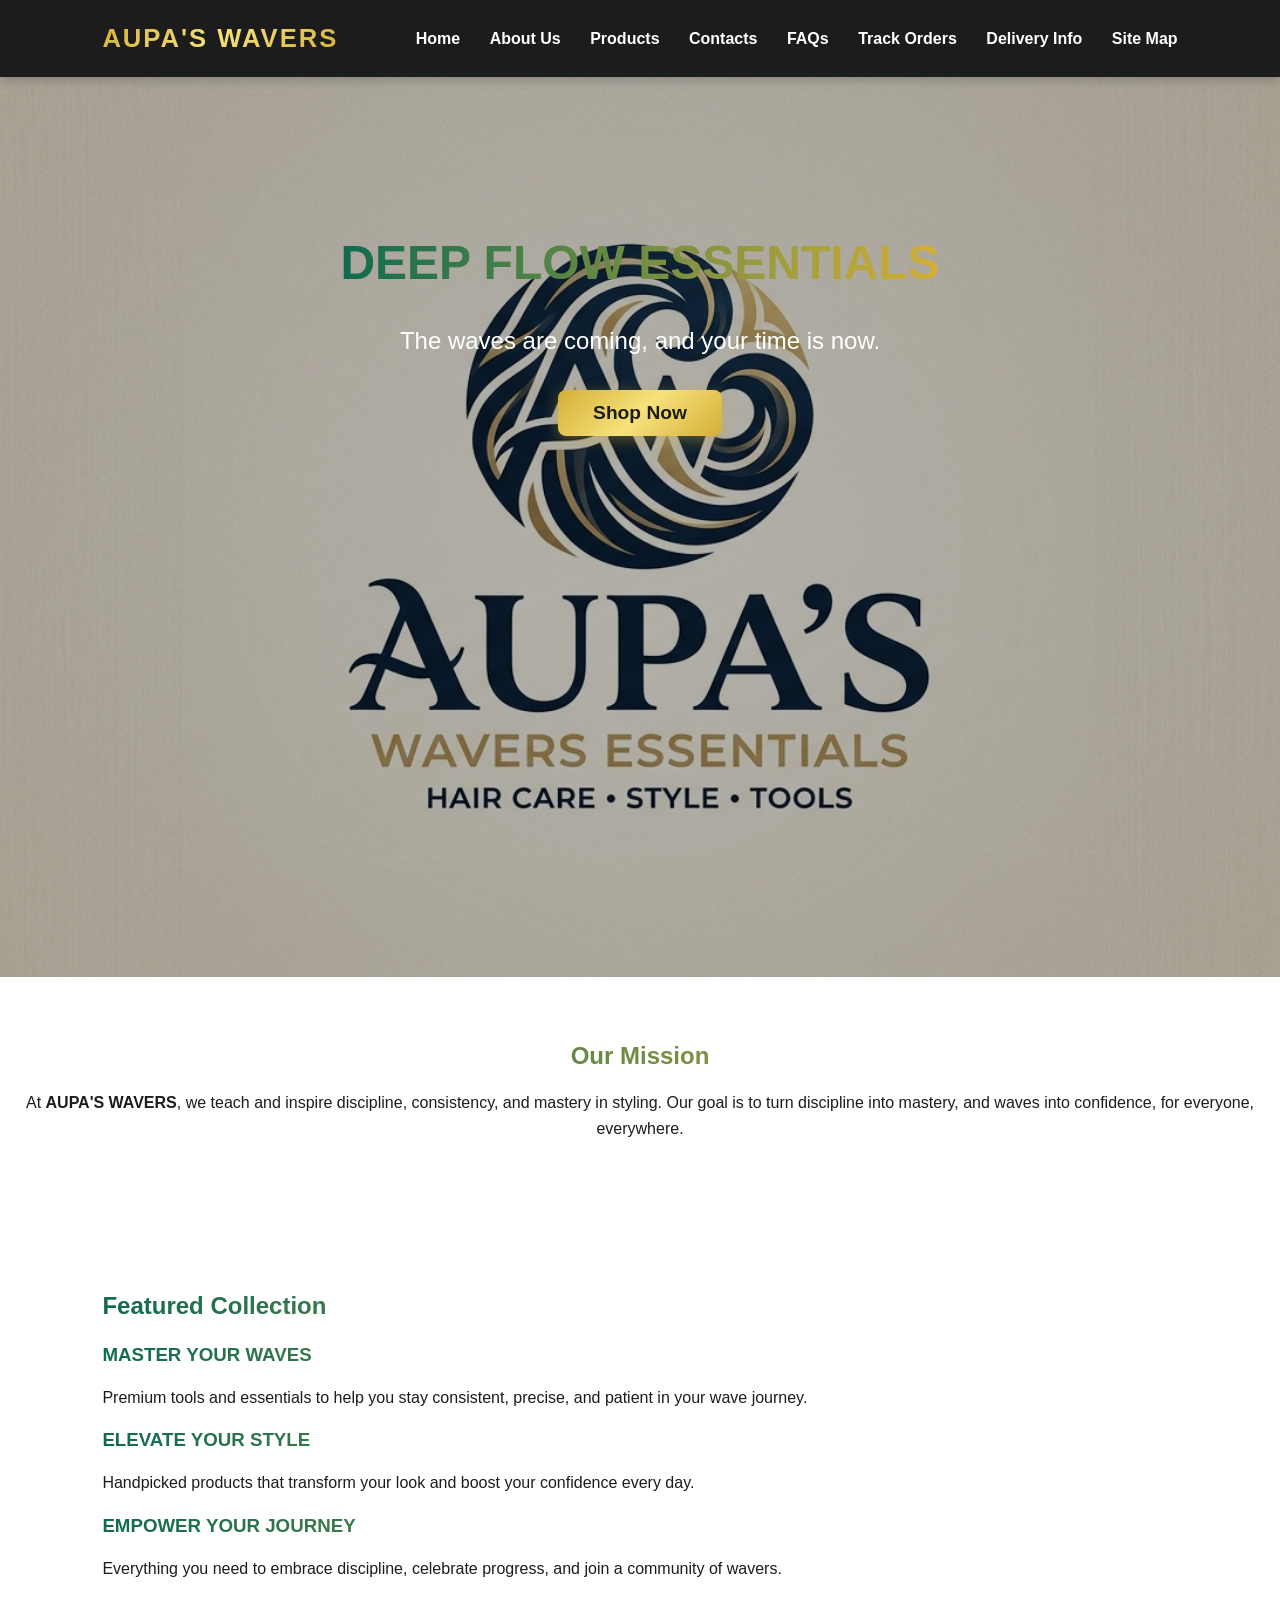
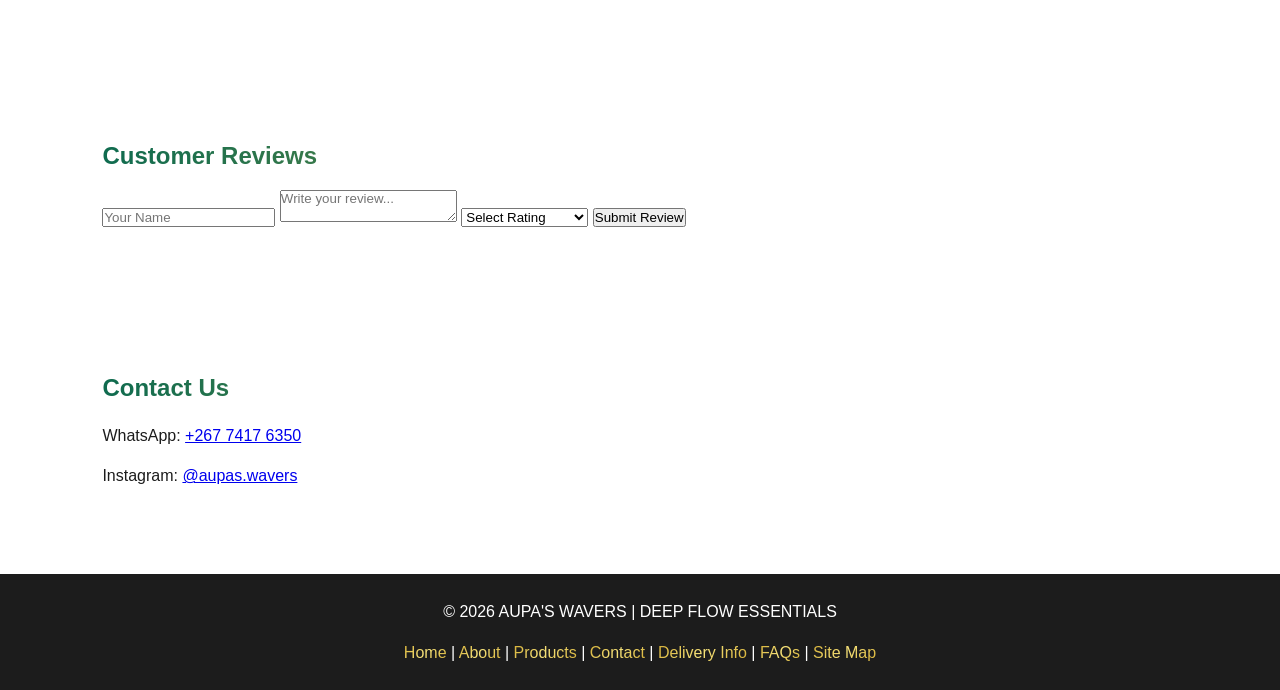
<file: index.html>
<!DOCTYPE html>
<html lang="en">
<head>
    <meta charset="UTF-8">
    <title>AUPA'S WAVERS</title>
    <meta name="viewport" content="width=device-width, initial-scale=1.0">
    <link rel="stylesheet" href="style.css">
</head>

<body>

<!-- NAVIGATION -->
<nav class="navbar">
    <div class="nav-container">
        <a href="index.html" class="nav-logo">AUPA'S WAVERS</a>
        <div class="nav-links">
            <a href="index.html">Home</a>
            <a href="aboutus.html">About Us</a>
            <a href="products.html">Products</a>
            <a href="contacts.html">Contacts</a>
            <a href="faqs.html">FAQs</a>
            <a href="track-orders.html">Track Orders</a>
            <a href="delivery-info.html">Delivery Info</a>
            <a href="site-map.html">Site Map</a>
        </div>
    </div>
</nav>

<!-- HERO -->
<section id="hero" class="hero">
    <div class="hero-content">
        <h1>DEEP FLOW ESSENTIALS</h1>
        <p>The waves are coming, and your time is now.</p>
        <button class="hero-btn" onclick="document.getElementById('featured').scrollIntoView({behavior:'smooth'})">
            Shop Now
        </button>

    </div>
</section>

<!-- ABOUT -->
<section id="about" class="mission">
    <h2>Our Mission</h2>
    <p>
        At <strong>AUPA'S WAVERS</strong>, we teach and inspire discipline, consistency, and mastery in styling.
        Our goal is to turn discipline into mastery, and waves into confidence, for everyone, everywhere.
    </p>
</section>

<!-- FEATURED -->
<section id="featured" class="featured">
    <h2>Featured Collection</h2>
    <div class="featured-container">
        <div class="featured-card">
            <h3>MASTER YOUR WAVES</h3>
            <p>Premium tools and essentials to help you stay consistent, precise, and patient in your wave journey.</p>
        </div>
        <div class="featured-card">
            <h3>ELEVATE YOUR STYLE</h3>
            <p>Handpicked products that transform your look and boost your confidence every day.</p>
        </div>
        <div class="featured-card">
            <h3>EMPOWER YOUR JOURNEY</h3>
            <p>Everything you need to embrace discipline, celebrate progress, and join a community of wavers.</p>
        </div>
    </div>
</section>

<!-- REVIEWS -->
<section class="reviews">
    <h2>Customer Reviews</h2>

    <form class="review-form" id="reviewForm">
        <input type="text" id="name" placeholder="Your Name" required>

        <textarea id="review" placeholder="Write your review..." required></textarea>

        <select id="rating" required>
            <option value="">Select Rating</option>
            <option value="5">⭐⭐⭐⭐⭐ (5)</option>
            <option value="4">⭐⭐⭐⭐ (4)</option>
            <option value="3">⭐⭐⭐ (3)</option>
            <option value="2">⭐⭐ (2)</option>
            <option value="1">⭐ (1)</option>
        </select>

        <button type="submit">Submit Review</button>
    </form>

    <div id="reviewsContainer"></div>
</section>

<!-- CONTACT -->
<section id="contact" class="contact">
    <h2>Contact Us</h2>
    <p>
        WhatsApp:
        <a href="https://wa.me/26774176350" target="_blank">+267 7417 6350</a>
    </p>

    <p>
        Instagram:
        <a href="https://www.instagram.com/aupas.wavers?utm_source=qr&igsh=M3Z4MXF3N3lia3J2" target="_blank">@aupas.wavers</a>
    </p>
</section>

<!-- FOOTER -->
<footer class="footer">
    <p>© 2026 AUPA'S WAVERS | DEEP FLOW ESSENTIALS</p>
    <div class="footer-links">
        <a href="index.html#hero">Home</a> |
        <a href="index.html#about">About</a> |
        <a href="products.html">Products</a> |
        <a href="contacts.html">Contact</a> |
        <a href="delivery.html">Delivery Info</a> |
        <a href="faqs.html">FAQs</a> |
        <a href="sitemap.html">Site Map</a>
    </div>
</footer>

</body>
</html>
</file>
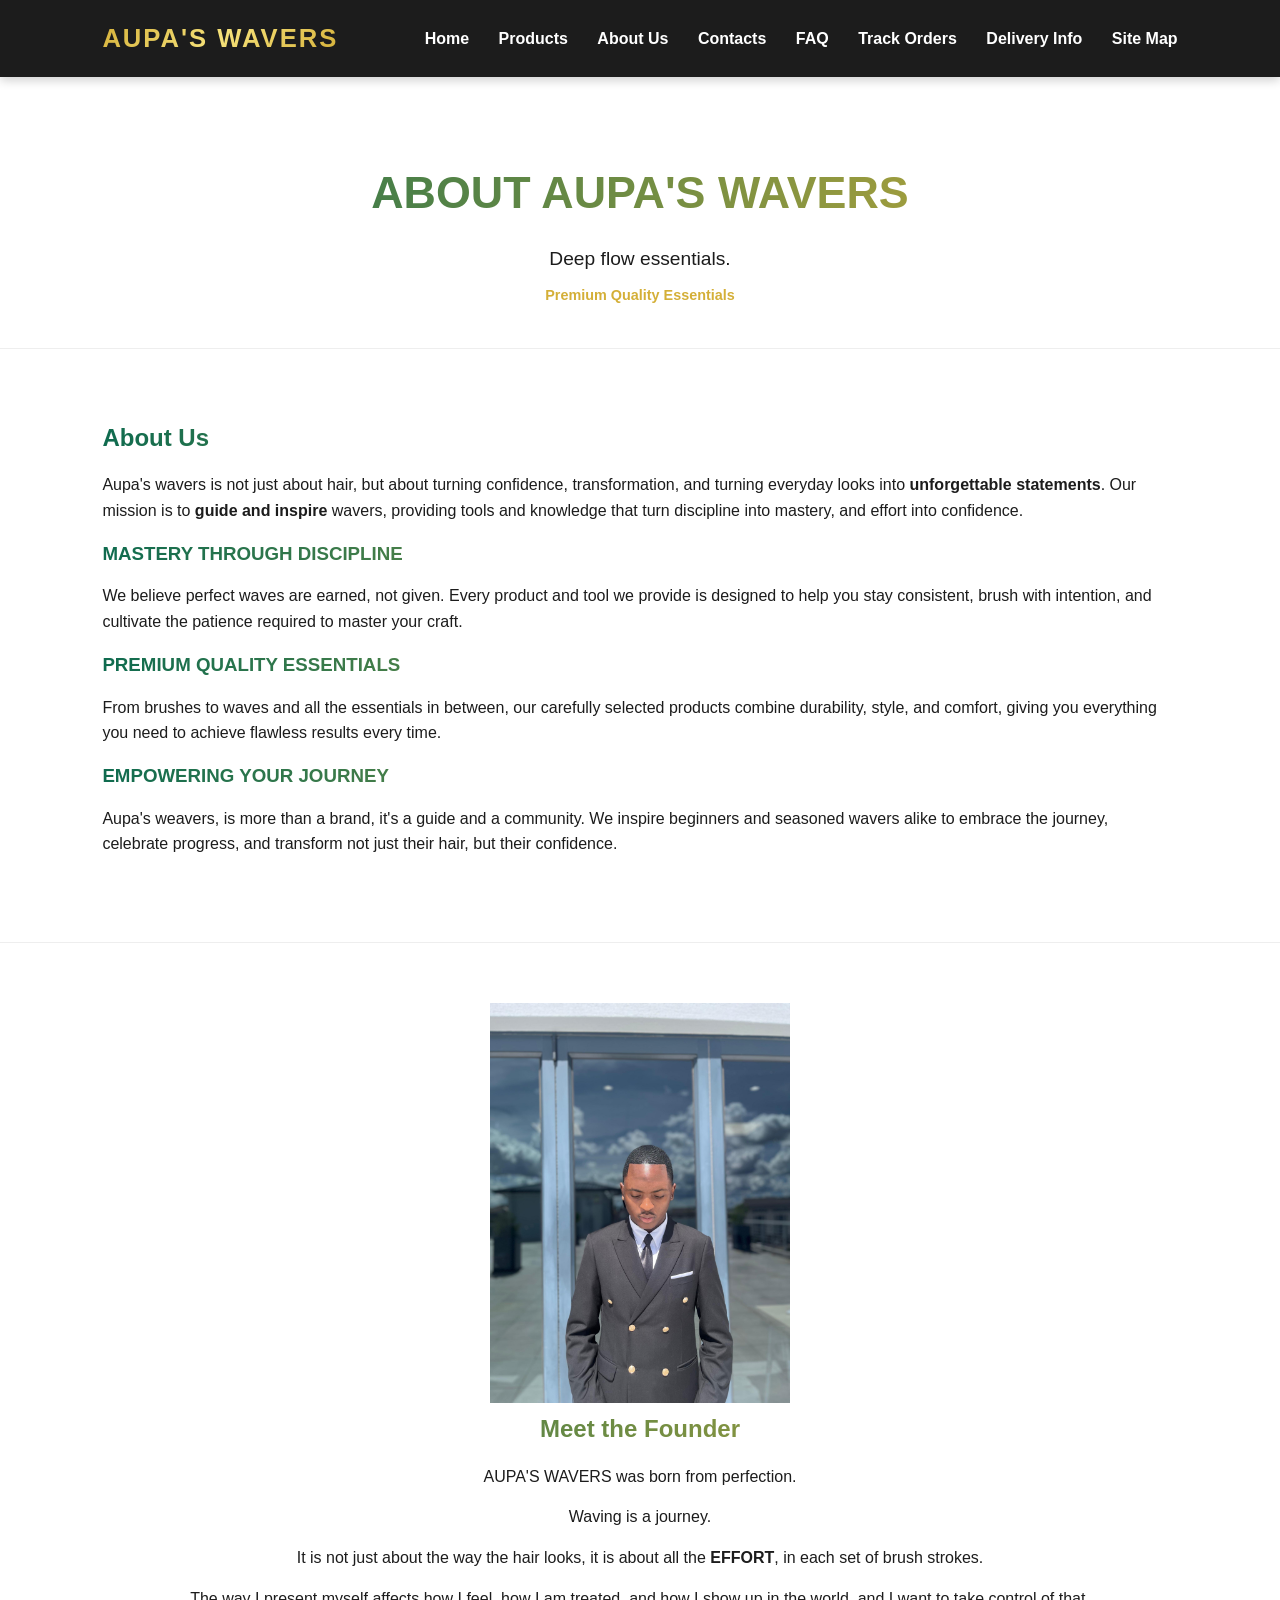
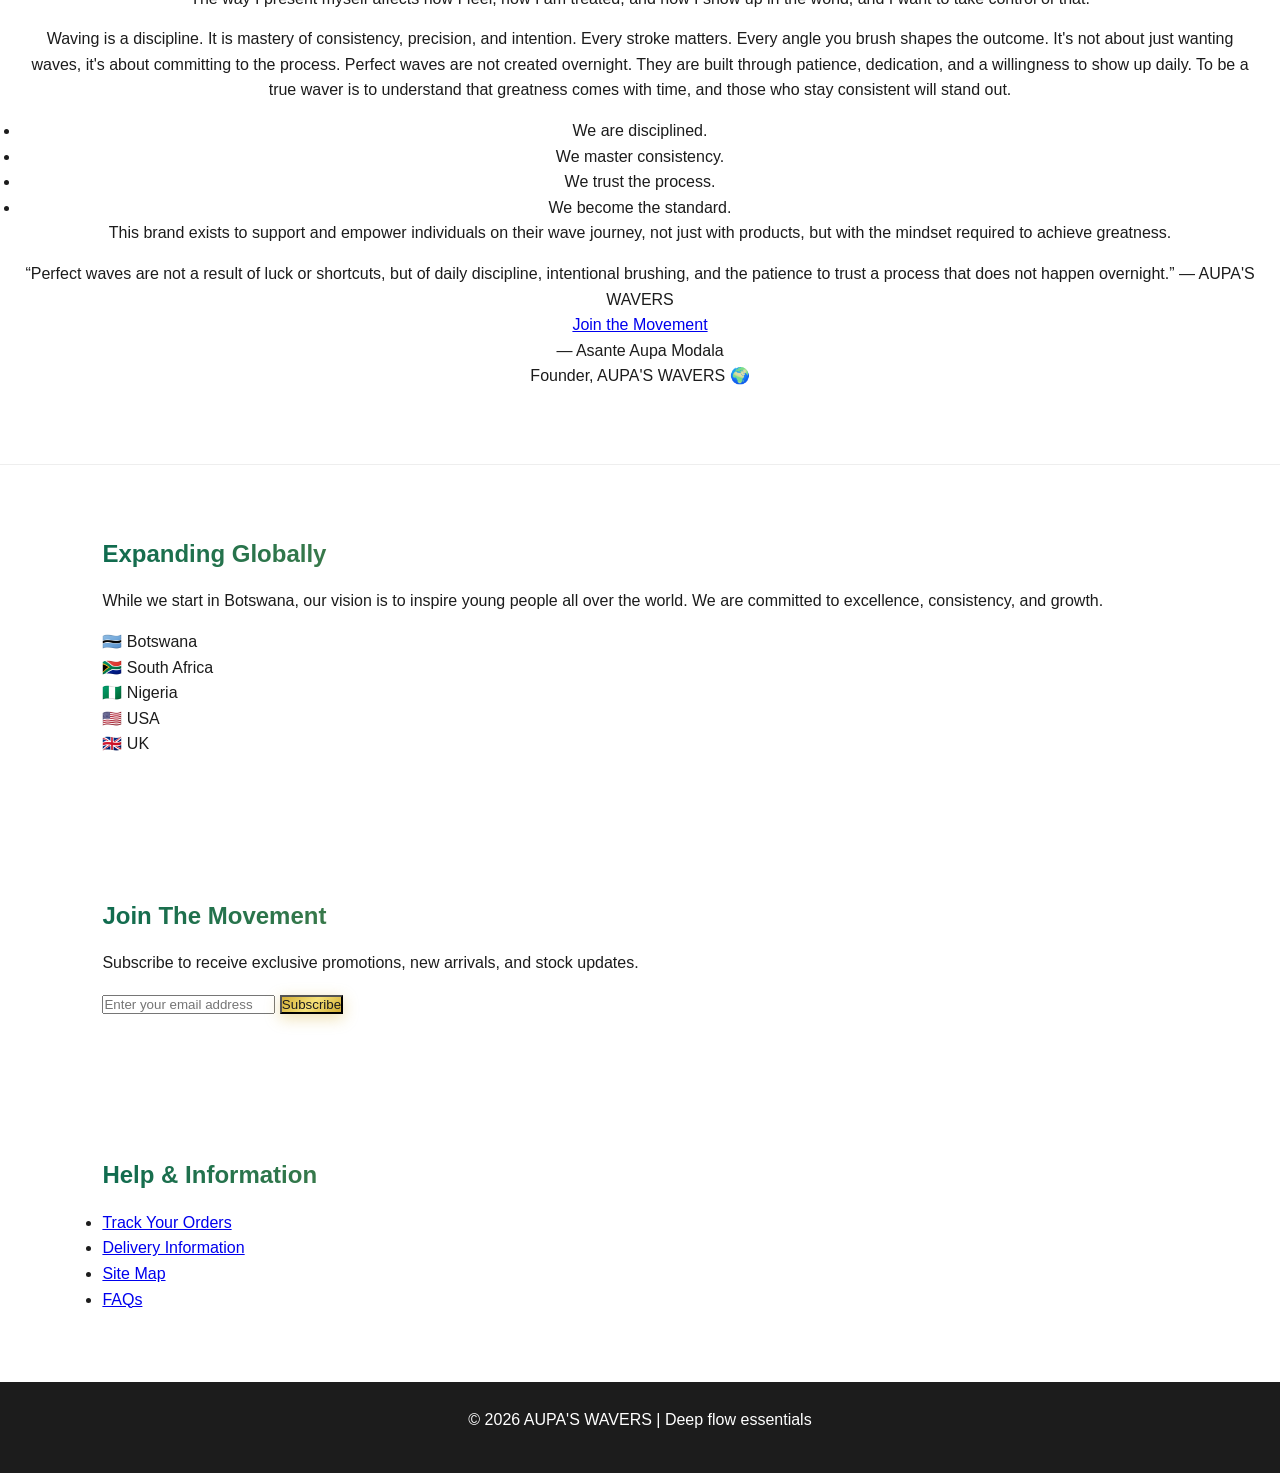
<file: about.html>
<!DOCTYPE html>
<html lang="en">
<head> 
   <meta charset="UTF-8">
   <meta name="viewport" content="width=device-width, initial-scale=1.0">
   <title>About Us | AUPA'S WAVERS</title>
   <link rel="stylesheet" href="style.css">
</head>
<body>

<!-- Navigation -->
<nav class="navbar">
    <div class="nav-container">
        <a href="index.html" class="nav-logo">AUPA'S WAVERS</a>
        <div class="nav-links">
            <a href="index.html">Home</a>
            <a href="products.html">Products</a>
            <a href="about.html">About Us</a>
            <a href="contacts.html">Contacts</a>
            <a href="faq.html">FAQ</a>
            <a href="track-orders.html">Track Orders</a>
            <a href="delivery-info.html">Delivery Info</a>
            <a href="site-map.html">Site Map</a>
        </div>
    </div>
</nav>

<!-- Page Header -->
<section class="page-header">
    <div class="page-header-content">
        <h1>ABOUT AUPA'S WAVERS</h1>
        <p>Deep flow essentials.</p>
    </div>
</section>

<!-- About Section -->
<section id="about" class="about-section">
    <h2>About Us</h2>
    <p>Aupa's wavers is not just about hair, but about turning confidence, transformation, and turning everyday looks into <strong>unforgettable statements</strong>. Our mission is to <strong>guide and inspire</strong> wavers, providing tools and knowledge that turn discipline into mastery, and effort into confidence.</p>

    <div class="about-features">
        <div class="feature-card">
            <h3>MASTERY THROUGH DISCIPLINE</h3>
            <p>We believe perfect waves are earned, not given. Every product and tool we provide is designed to help you stay consistent, brush with intention, and cultivate the patience required to master your craft.</p>
        </div>
        <div class="feature-card">
            <h3>PREMIUM QUALITY ESSENTIALS</h3>
            <p>From brushes to waves and all the essentials in between, our carefully selected products combine durability, style, and comfort, giving you everything you need to achieve flawless results every time.</p>
        </div>
        <div class="feature-card">
            <h3>EMPOWERING YOUR JOURNEY</h3>
            <p>Aupa's weavers, is more than a brand, it's a guide and a community. We inspire beginners and seasoned wavers alike to embrace the journey, celebrate progress, and transform not just their hair, but their confidence.</p>
        </div>
    </div>
</section>

<!-- Founder Story Section -->
<section class="founder-section">
    <div class="founder-container">
        <div class="founder-image">
            <img src="asante.jpg" alt="Asante Aupa Modala - Founder of Aupa's wavers" width="300">
        </div>
        <div class="founder-content">
            <h2>Meet the Founder</h2>
            <p>AUPA'S WAVERS was born from perfection.</p>
            <p>Waving is a journey.</p>
            <p>It is not just about the way the hair looks, it is about all the <strong>EFFORT</strong>, in each set of brush strokes.</p>
            <p>The way I present myself affects how I feel, how I am treated, and how I show up in the world, and I want to take control of that.</p>
            <p class="founder-highlight">Waving is a discipline. It is mastery of consistency, precision, and intention. Every stroke matters. Every angle you brush shapes the outcome. It's not about just wanting waves, it's about committing to the process. Perfect waves are not created overnight. They are built through patience, dedication, and a willingness to show up daily. To be a true waver is to understand that greatness comes with time, and those who stay consistent will stand out.</p>
            <ul class="founder-discipline">
                <li>We are disciplined.</li>
                <li>We master consistency.</li>
                <li>We trust the process.</li>
                <li>We become the standard.</li>
            </ul>
            <p>This brand exists to support and empower individuals on their wave journey, not just with products, but with the mindset required to achieve greatness.</p>
            <blockquote class="founder-scripture">
                “Perfect waves are not a result of luck or shortcuts, but of daily discipline, intentional brushing, and the patience to trust a process that does not happen overnight.” — AUPA'S WAVERS
            </blockquote>
            <div class="founder-cta">
                <a href="products.html" class="cta-button">Join the Movement</a>
            </div>
            <p class="founder-signature">— Asante Aupa Modala<br>Founder, AUPA'S WAVERS 🌍</p>
        </div>
    </div>
</section>

<!-- Global Expansion Section -->
<section class="expansion">
    <h2>Expanding Globally</h2>
    <p>While we start in Botswana, our vision is to inspire young people all over the world. We are committed to excellence, consistency, and growth.</p>
    <div class="countries-container">
        <div class="country-card">🇧🇼 Botswana</div>
        <div class="country-card">🇿🇦 South Africa</div>
        <div class="country-card">🇳🇬 Nigeria</div>
        <div class="country-card">🇺🇸 USA</div>
        <div class="country-card">🇬🇧 UK</div>
    </div>
</section>

<!-- Newsletter Section -->
<section class="newsletter">
    <h2>Join The Movement</h2>
    <p>Subscribe to receive exclusive promotions, new arrivals, and stock updates.</p>
    <form class="newsletter-form">
        <input type="email" placeholder="Enter your email address" required>
        <button type="submit">Subscribe</button>
    </form>
</section>

<!-- Help & Info Section -->
<section class="help-info">
    <h2>Help & Information</h2>
    <ul>
        <li><a href="#">Track Your Orders</a></li>
        <li><a href="#">Delivery Information</a></li>
        <li><a href="#">Site Map</a></li>
        <li><a href="#">FAQs</a></li>
    </ul>
</section>

<!-- Footer -->
<footer>
    <p>© 2026 AUPA'S WAVERS | Deep flow essentials</p>
</footer>

</body>
</html>
</file>
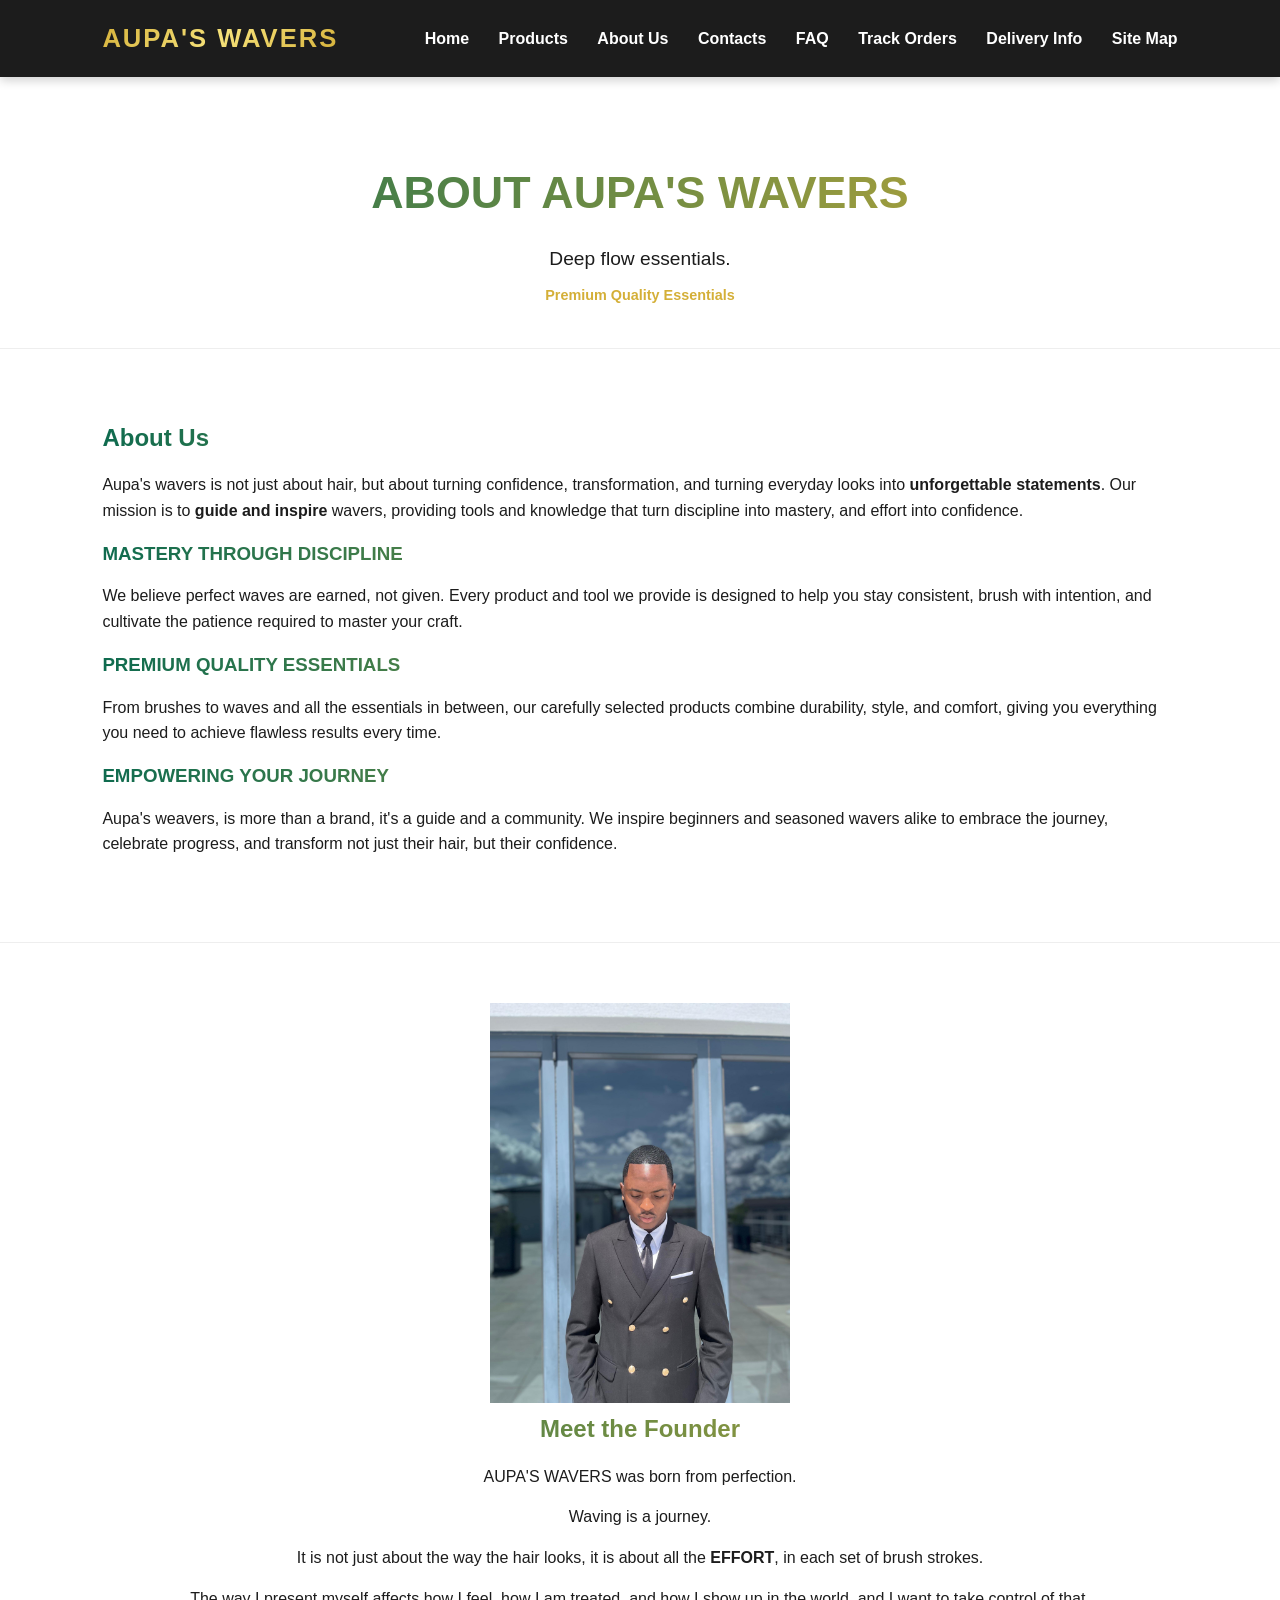
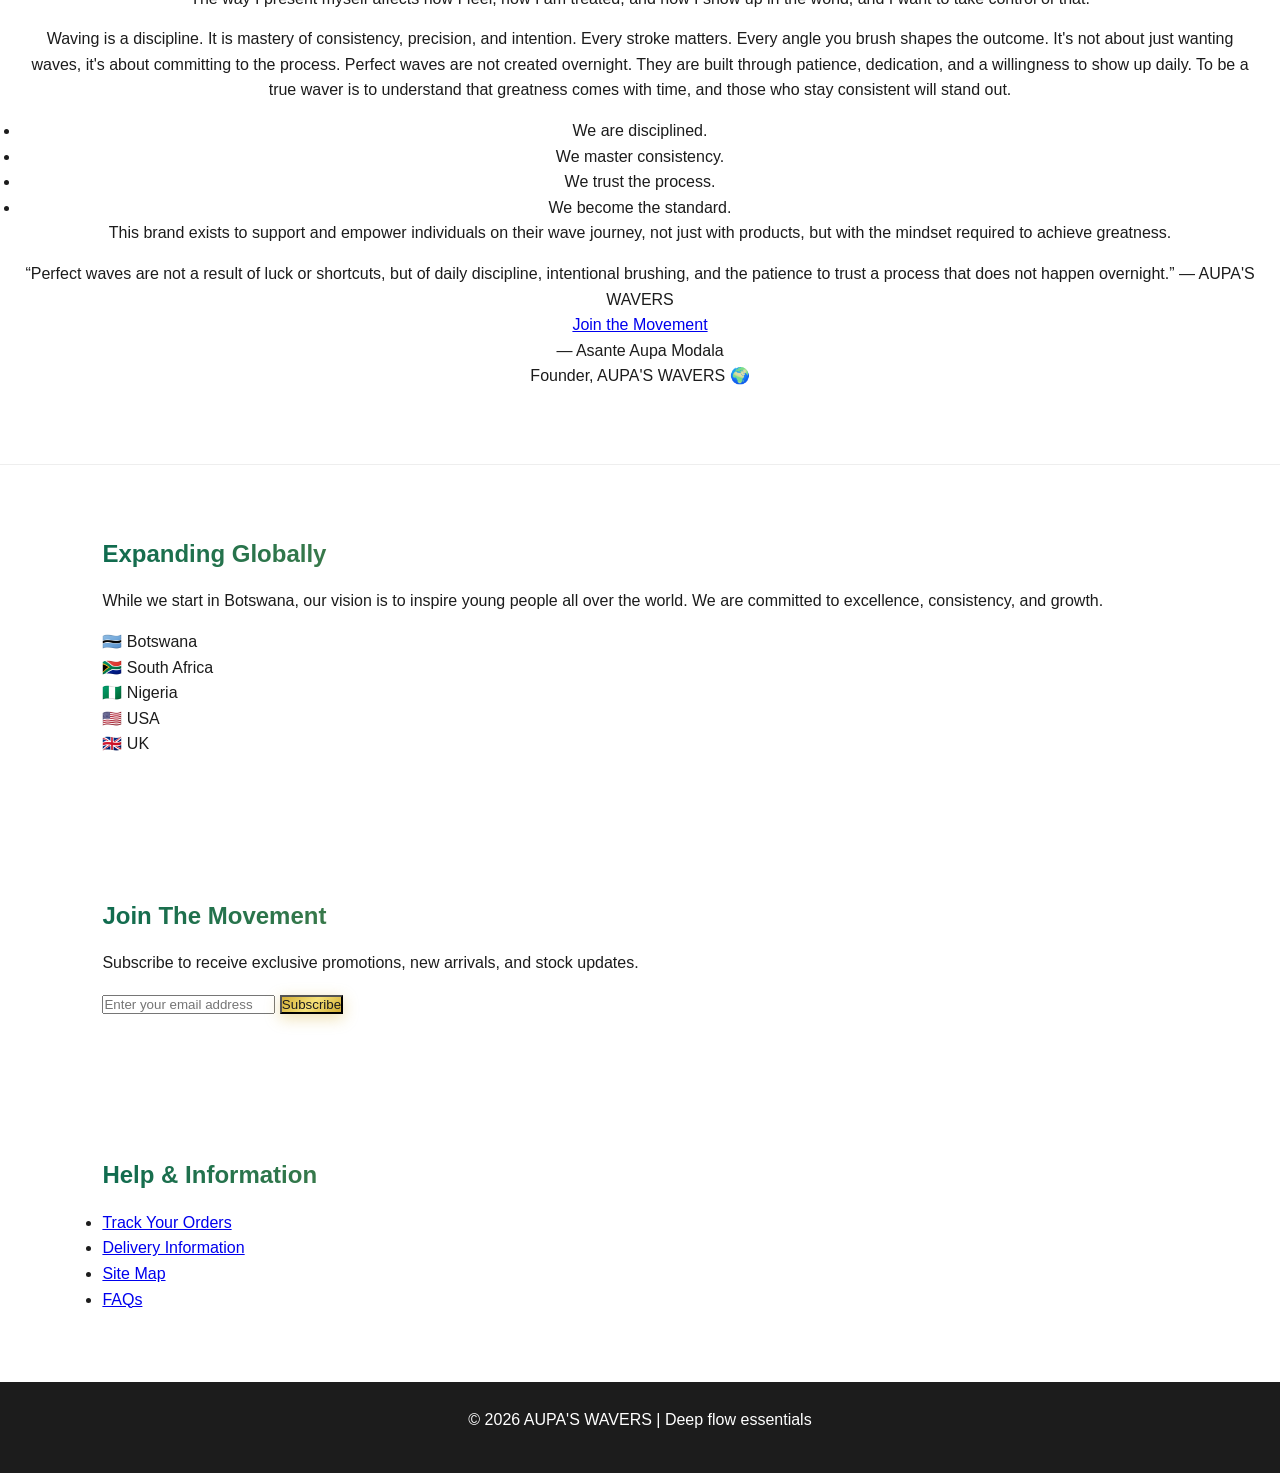
<file: aboutus.html>
<!DOCTYPE html>
<html lang="en">
<head> 
   <meta charset="UTF-8">
   <meta name="viewport" content="width=device-width, initial-scale=1.0">
   <title>About Us | AUPA'S WAVERS</title>
   <link rel="stylesheet" href="style.css">
</head>
<body>

<!-- Navigation -->
<nav class="navbar">
    <div class="nav-container">
        <a href="index.html" class="nav-logo">AUPA'S WAVERS</a>
        <div class="nav-links">
            <a href="index.html">Home</a>
            <a href="products.html">Products</a>
            <a href="aboutus.html">About Us</a>
            <a href="contacts.html">Contacts</a>
            <a href="faq.html">FAQ</a>
            <a href="track-orders.html">Track Orders</a>
            <a href="delivery-info.html">Delivery Info</a>
            <a href="site-map.html">Site Map</a>
        </div>
    </div>
</nav>

<!-- Page Header -->
<section class="page-header">
    <div class="page-header-content">
        <h1>ABOUT AUPA'S WAVERS</h1>
        <p>Deep flow essentials.</p>
    </div>
</section>

<!-- About Section -->
<section id="about" class="about-section">
    <h2>About Us</h2>
    <p>Aupa's wavers is not just about hair, but about turning confidence, transformation, and turning everyday looks into <strong>unforgettable statements</strong>. Our mission is to <strong>guide and inspire</strong> wavers, providing tools and knowledge that turn discipline into mastery, and effort into confidence.</p>

    <div class="about-features">
        <div class="feature-card">
            <h3>MASTERY THROUGH DISCIPLINE</h3>
            <p>We believe perfect waves are earned, not given. Every product and tool we provide is designed to help you stay consistent, brush with intention, and cultivate the patience required to master your craft.</p>
        </div>
        <div class="feature-card">
            <h3>PREMIUM QUALITY ESSENTIALS</h3>
            <p>From brushes to waves and all the essentials in between, our carefully selected products combine durability, style, and comfort, giving you everything you need to achieve flawless results every time.</p>
        </div>
        <div class="feature-card">
            <h3>EMPOWERING YOUR JOURNEY</h3>
            <p>Aupa's weavers, is more than a brand, it's a guide and a community. We inspire beginners and seasoned wavers alike to embrace the journey, celebrate progress, and transform not just their hair, but their confidence.</p>
        </div>
    </div>
</section>

<!-- Founder Story Section -->
<section class="founder-section">
    <div class="founder-container">
        <div class="founder-image">
            <img src="asante.jpg" alt="Asante Aupa Modala - Founder of Aupa's wavers" width="300">
        </div>
        <div class="founder-content">
            <h2>Meet the Founder</h2>
            <p>AUPA'S WAVERS was born from perfection.</p>
            <p>Waving is a journey.</p>
            <p>It is not just about the way the hair looks, it is about all the <strong>EFFORT</strong>, in each set of brush strokes.</p>
            <p>The way I present myself affects how I feel, how I am treated, and how I show up in the world, and I want to take control of that.</p>
            <p class="founder-highlight">Waving is a discipline. It is mastery of consistency, precision, and intention. Every stroke matters. Every angle you brush shapes the outcome. It's not about just wanting waves, it's about committing to the process. Perfect waves are not created overnight. They are built through patience, dedication, and a willingness to show up daily. To be a true waver is to understand that greatness comes with time, and those who stay consistent will stand out.</p>
            <ul class="founder-discipline">
                <li>We are disciplined.</li>
                <li>We master consistency.</li>
                <li>We trust the process.</li>
                <li>We become the standard.</li>
            </ul>
            <p>This brand exists to support and empower individuals on their wave journey, not just with products, but with the mindset required to achieve greatness.</p>
            <blockquote class="founder-scripture">
                “Perfect waves are not a result of luck or shortcuts, but of daily discipline, intentional brushing, and the patience to trust a process that does not happen overnight.” — AUPA'S WAVERS
            </blockquote>
            <div class="founder-cta">
                <a href="products.html" class="cta-button">Join the Movement</a>
            </div>
            <p class="founder-signature">— Asante Aupa Modala<br>Founder, AUPA'S WAVERS 🌍</p>
        </div>
    </div>
</section>

<!-- Global Expansion Section -->
<section class="expansion">
    <h2>Expanding Globally</h2>
    <p>While we start in Botswana, our vision is to inspire young people all over the world. We are committed to excellence, consistency, and growth.</p>
    <div class="countries-container">
        <div class="country-card">🇧🇼 Botswana</div>
        <div class="country-card">🇿🇦 South Africa</div>
        <div class="country-card">🇳🇬 Nigeria</div>
        <div class="country-card">🇺🇸 USA</div>
        <div class="country-card">🇬🇧 UK</div>
    </div>
</section>

<!-- Newsletter Section -->
<section class="newsletter">
    <h2>Join The Movement</h2>
    <p>Subscribe to receive exclusive promotions, new arrivals, and stock updates.</p>
    <form class="newsletter-form">
        <input type="email" placeholder="Enter your email address" required>
        <button type="submit">Subscribe</button>
    </form>
</section>

<!-- Help & Info Section -->
<section class="help-info">
    <h2>Help & Information</h2>
    <ul>
        <li><a href="#">Track Your Orders</a></li>
        <li><a href="#">Delivery Information</a></li>
        <li><a href="#">Site Map</a></li>
        <li><a href="#">FAQs</a></li>
    </ul>
</section>

<!-- Footer -->
<footer>
    <p>© 2026 AUPA'S WAVERS | Deep flow essentials</p>
</footer>

</body>
</html>
</file>
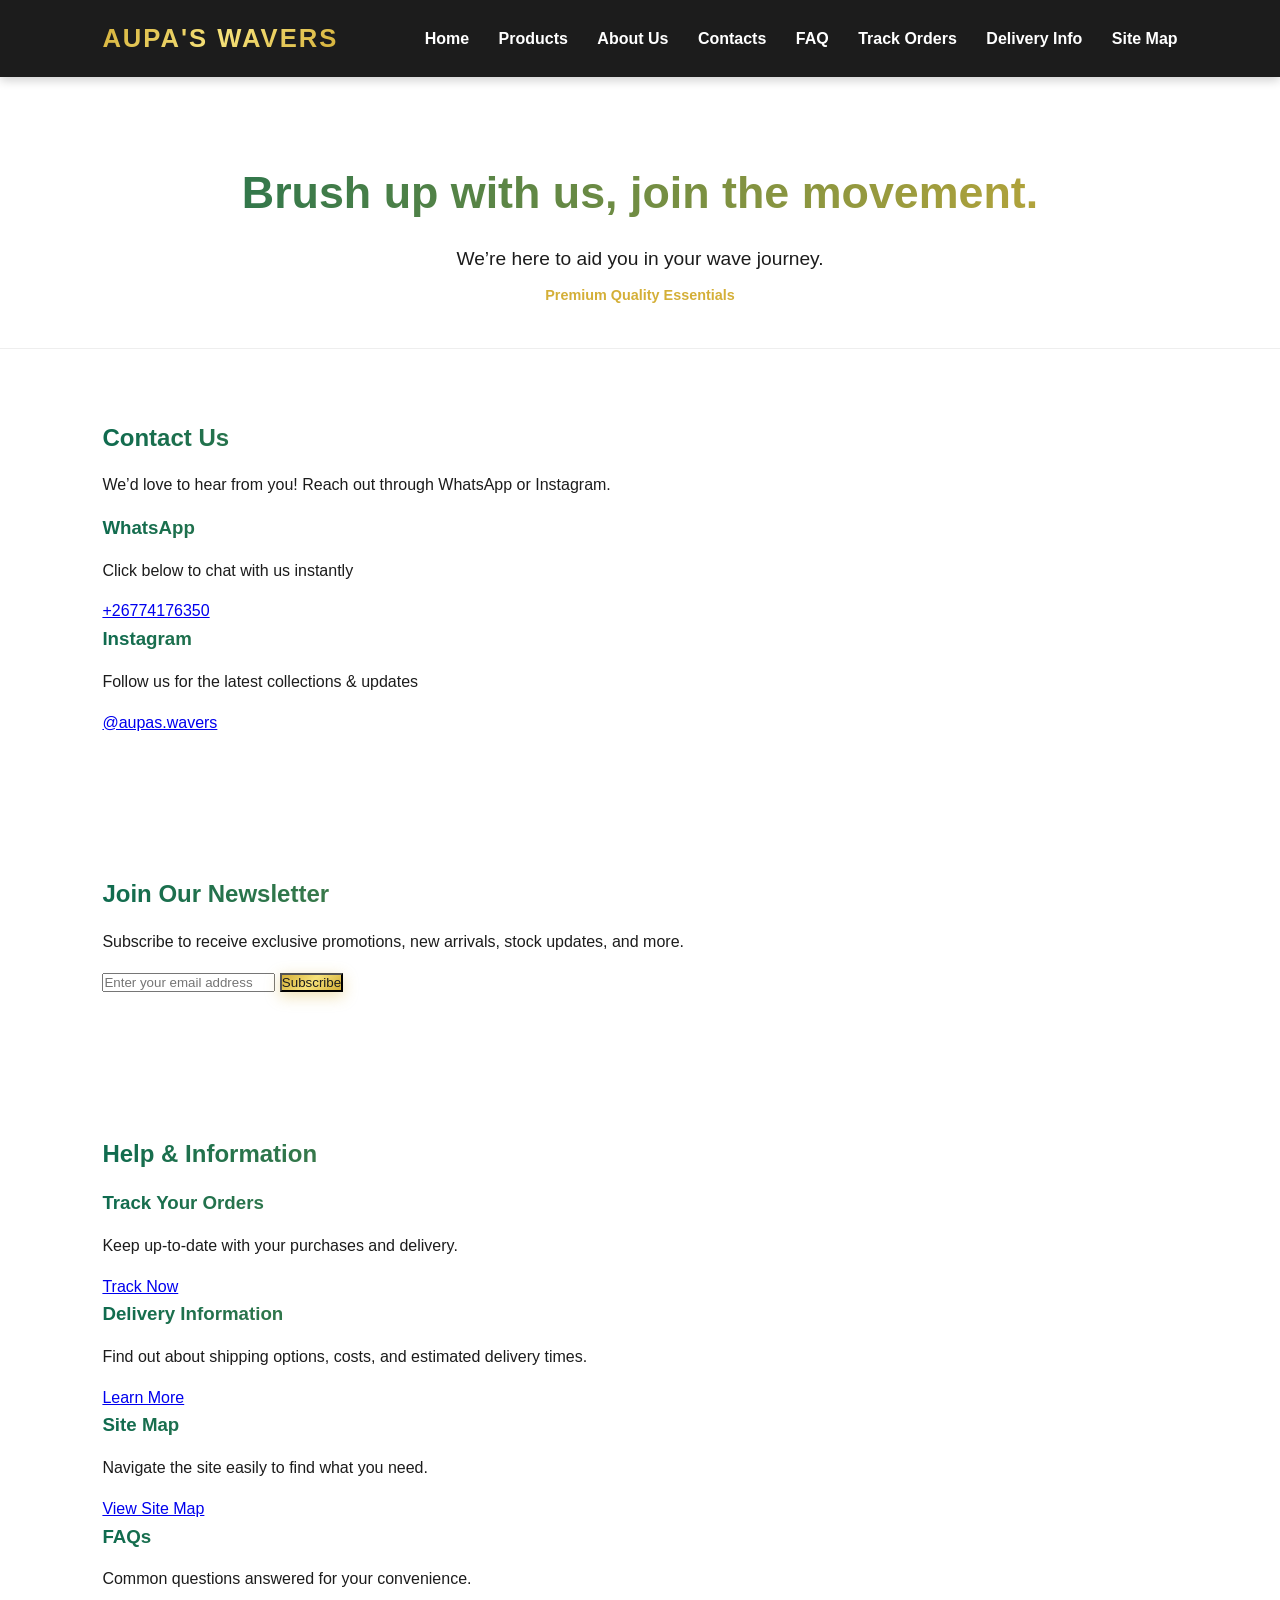
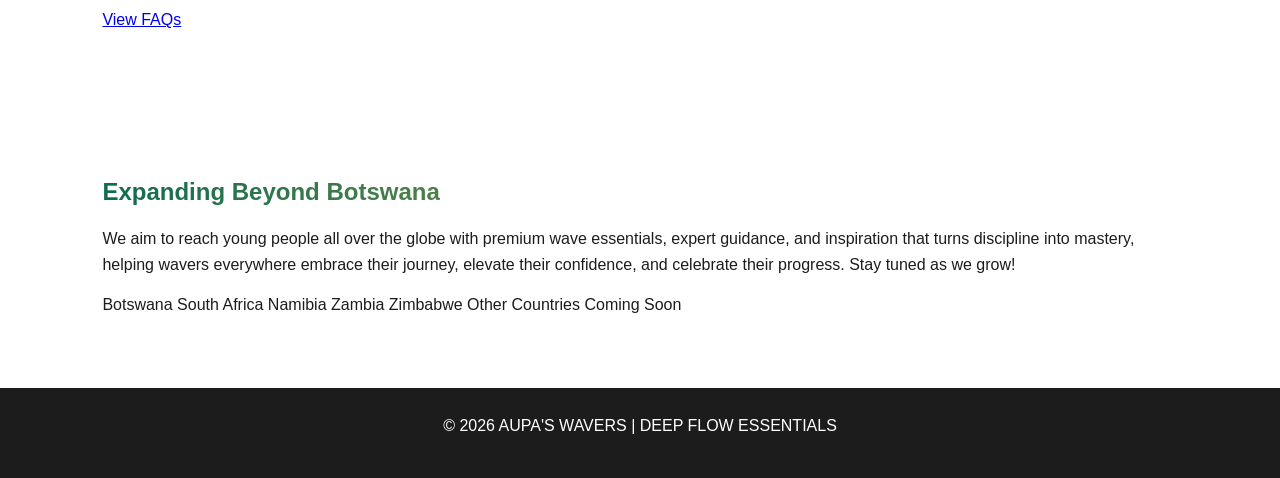
<file: contacts.html>
<!DOCTYPE html>
<html lang="en">
<head> 
   <meta charset="UTF-8">
   <meta name="viewport" content="width=device-width, initial-scale=1.0">
   <title>AUPA'S WAVERS - Contact</title>
   <link rel="stylesheet" href="style.css">
</head>     
<body>

<!-- Navigation -->
<nav class="navbar">
    <div class="nav-container">
        <a href="index.html" class="nav-logo">AUPA'S WAVERS</a>
        <div class="nav-links">
            <a href="index.html">Home</a>
            <a href="products.html">Products</a>
            <a href="about.html">About Us</a>
            <a href="contacts.html">Contacts</a>
            <a href="faq.html">FAQ</a>
            <a href="track-orders.html">Track Orders</a>
            <a href="delivery-info.html">Delivery Info</a>
            <a href="site-map.html">Site Map</a>
        </div>
    </div>
</nav>

<!-- Page Header -->
<section class="page-header">
    <div class="page-header-content">
        <h1>Brush up with us, join the movement.</h1>
        <p>We’re here to aid you in your wave journey.</p>
    </div>
</section>

<!-- Contact Section -->
<section id="contact" class="contact-section">
    <h2>Contact Us</h2>
    <p>We’d love to hear from you! Reach out through WhatsApp or Instagram.</p>

    <div class="contact-cards">

        <!-- WhatsApp Card -->
        <div class="contact-card">
            <h3>WhatsApp</h3>
            <p>Click below to chat with us instantly</p>
            <a href="https://wa.me/26774176350" target="_blank" class="contact-btn">
                +26774176350
            </a>
        </div>

        <!-- Instagram Card -->
        <div class="contact-card">
            <h3>Instagram</h3>
            <p>Follow us for the latest collections & updates</p>
            <a href="https://www.instagram.com/aupas.wavers?utm_source=qr&igsh=M3Z4MXF3N3lia3J2" target="_blank" class="contact-btn">
                @aupas.wavers
            </a>
        </div>

    </div>
</section>

<!-- Newsletter Section -->
<section class="newsletter">
    <h2>Join Our Newsletter</h2>
    <p>Subscribe to receive exclusive promotions, new arrivals, stock updates, and more.</p>
    
    <form class="newsletter-form">
        <input type="email" placeholder="Enter your email address" required>
        <button type="submit">Subscribe</button>
    </form>
</section>

<!-- Help & Information Section -->
<section class="help-info">
    <h2>Help & Information</h2>
    <div class="help-cards">

        <div class="help-card">
            <h3>Track Your Orders</h3>
            <p>Keep up-to-date with your purchases and delivery.</p>
            <a href="#" class="help-btn">Track Now</a>
        </div>

        <div class="help-card">
            <h3>Delivery Information</h3>
            <p>Find out about shipping options, costs, and estimated delivery times.</p>
            <a href="#" class="help-btn">Learn More</a>
        </div>

        <div class="help-card">
            <h3>Site Map</h3>
            <p>Navigate the site easily to find what you need.</p>
            <a href="#" class="help-btn">View Site Map</a>
        </div>

        <div class="help-card">
            <h3>FAQs</h3>
            <p>Common questions answered for your convenience.</p>
            <a href="#" class="help-btn">View FAQs</a>
        </div>

    </div>
</section>

<!-- Other Countries Section -->
<section class="other-countries">
    <h2>Expanding Beyond Botswana</h2>
    <p>We aim to reach young people all over the globe with premium wave essentials, expert guidance, and inspiration that turns discipline into mastery, helping wavers everywhere embrace their journey, elevate their confidence, and celebrate their progress. Stay tuned as we grow!</p>

    <div class="countries-list">
        <span>Botswana</span>
        <span>South Africa</span>
        <span>Namibia</span>
        <span>Zambia</span>
        <span>Zimbabwe</span>
        <span>Other Countries Coming Soon</span>
    </div>
</section>

<!-- Footer -->
<footer>
    <p>© 2026 AUPA'S WAVERS | DEEP FLOW ESSENTIALS</p>
</footer>

</body>
</html>
</file>
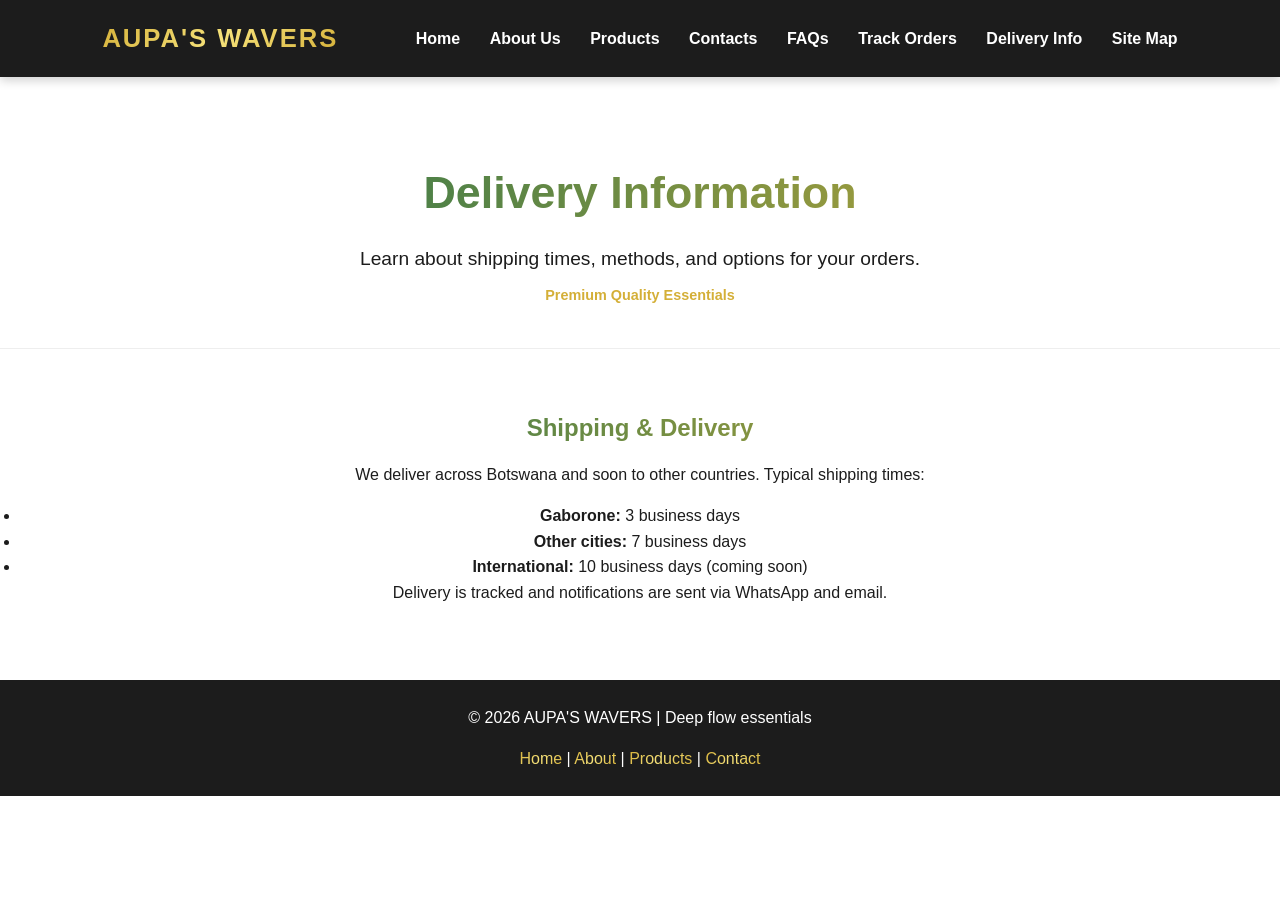
<file: delivery-info.html>
<!DOCTYPE html>
<html lang="en">
<head>
    <meta charset="UTF-8">
    <meta name="viewport" content="width=device-width, initial-scale=1.0">
    <title>Delivery Info | AUPA'S WAVERS</title>
    <link rel="stylesheet" href="style.css">
</head>
<body>

<!-- NAVIGATION -->
<nav class="navbar">
    <div class="nav-container">
        <a href="index.html" class="nav-logo">AUPA'S WAVERS</a>
        <div class="nav-links">
            <a href="index.html">Home</a>
            <a href="aboutus.html">About Us</a>
            <a href="products.html">Products</a>
            <a href="contact.html">Contacts</a>
            <a href="faqs.htmL">FAQs</a>
            <a href="track-orders.html">Track Orders</a>
            <a href="delivery-info.html">Delivery Info</a>
            <a href="site-map.html">Site Map</a>
        </div>
    </div>
</nav>

<!-- PAGE HEADER -->
<section class="page-header">
    <h1>Delivery Information</h1>
    <p>Learn about shipping times, methods, and options for your orders.</p>
</section>

<!-- DELIVERY CONTENT -->
<section class="mission">
    <h2>Shipping & Delivery</h2>
    <p>We deliver across Botswana and soon to other countries. Typical shipping times:</p>
    <ul>
        <li><strong>Gaborone:</strong> 3 business days</li>
        <li><strong>Other cities:</strong> 7 business days</li>
        <li><strong>International:</strong> 10 business days (coming soon)</li>
    </ul>
    <p>Delivery is tracked and notifications are sent via WhatsApp and email.</p>
</section>

<!-- FOOTER -->
<footer class="footer">
    <p>© 2026 AUPA'S WAVERS | Deep flow essentials</p>
    <div class="footer-links">
        <a href="index.html#hero">Home</a> |
        <a href="index.html#about">About</a> |
        <a href="products.html">Products</a> |
        <a href="index.html#contact">Contact</a>
    </div>
</footer>

</body>
</file>
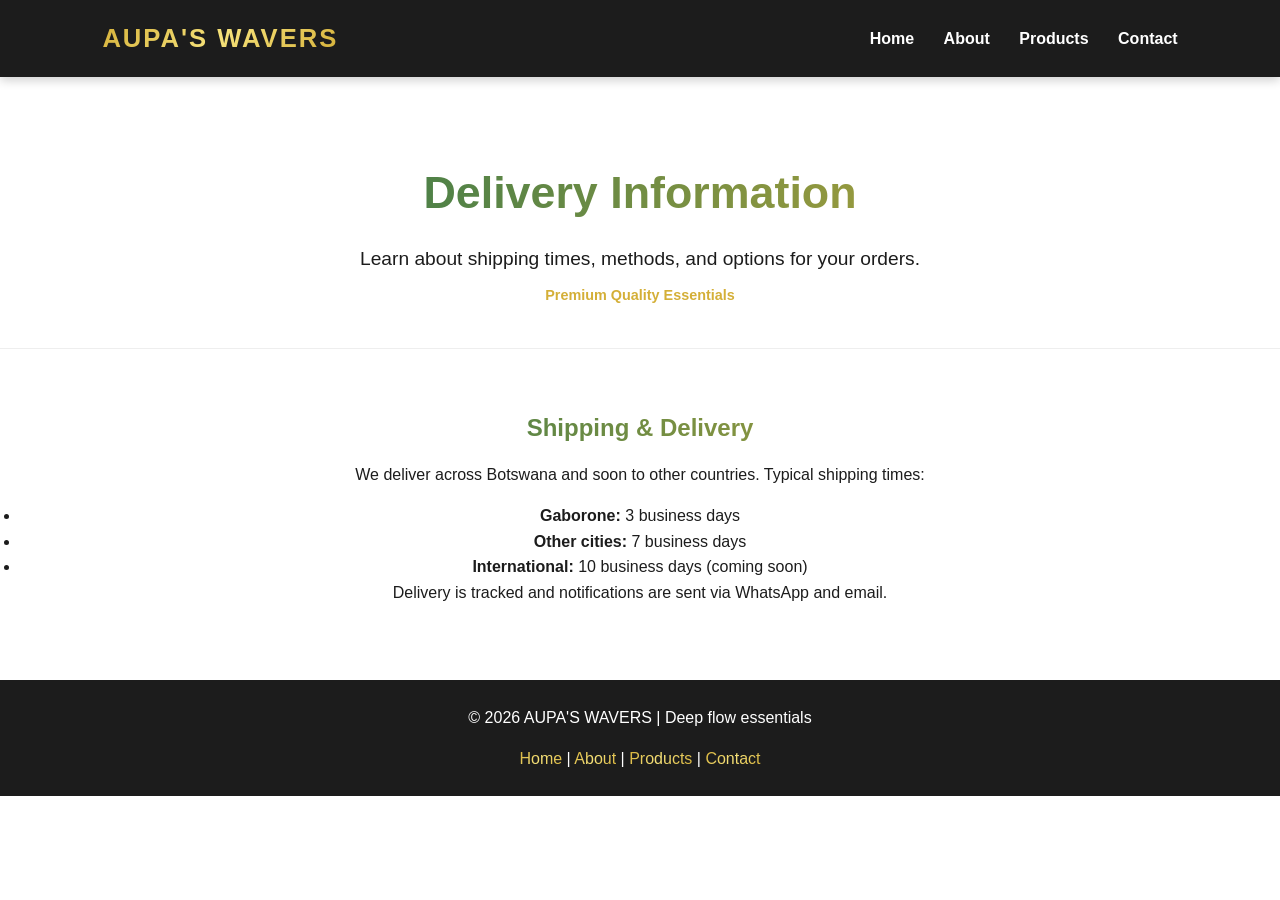
<file: delivery.html>
<!DOCTYPE html>
<html lang="en">
<head>
    <meta charset="UTF-8">
    <meta name="viewport" content="width=device-width, initial-scale=1.0">
    <title>Delivery Info | AUPA'S WAVERS</title>
    <link rel="stylesheet" href="style.css">
</head>
<body>

<!-- NAVIGATION -->
<nav class="navbar">
    <div class="nav-container">
        <a href="index.html" class="nav-logo">AUPA'S WAVERS</a>
        <div class="nav-links">
            <a href="index.html#hero">Home</a>
            <a href="index.html#about">About</a>
            <a href="products.html">Products</a>
            <a href="index.html#contact">Contact</a>
        </div>
    </div>
</nav>

<!-- PAGE HEADER -->
<section class="page-header">
    <h1>Delivery Information</h1>
    <p>Learn about shipping times, methods, and options for your orders.</p>
</section>

<!-- DELIVERY CONTENT -->
<section class="mission">
    <h2>Shipping & Delivery</h2>
    <p>We deliver across Botswana and soon to other countries. Typical shipping times:</p>
    <ul>
        <li><strong>Gaborone:</strong> 3 business days</li>
        <li><strong>Other cities:</strong> 7 business days</li>
        <li><strong>International:</strong> 10 business days (coming soon)</li>
    </ul>
    <p>Delivery is tracked and notifications are sent via WhatsApp and email.</p>
</section>

<!-- FOOTER -->
<footer class="footer">
    <p>© 2026 AUPA'S WAVERS | Deep flow essentials</p>
    <div class="footer-links">
        <a href="index.html#hero">Home</a> |
        <a href="index.html#about">About</a> |
        <a href="products.html">Products</a> |
        <a href="index.html#contact">Contact</a>
    </div>
</footer>

</body>
</html>
</file>
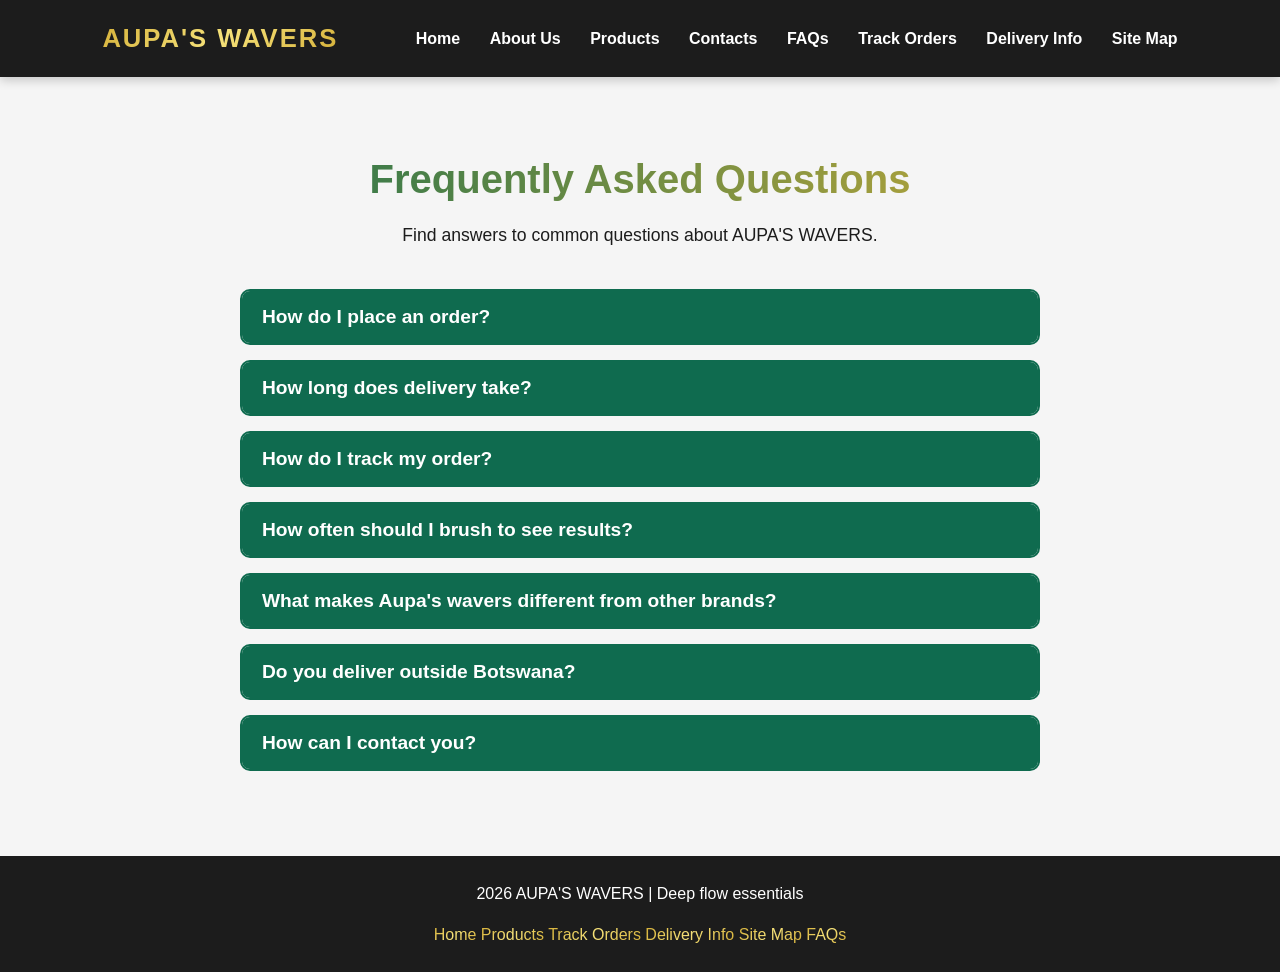
<file: faq.html>
<!DOCTYPE html>
<html lang="en">

<head>
  <meta charset="UTF-8">
  <title>FAQs | AUPA'S WAVERS</title>
  <meta name="viewport" content="width=device-width, initial-scale=1.0">

  <link href="https://fonts.googleapis.com/css2?family=Poppins:wght@300;400;600;800&display=swap" rel="stylesheet">
  <link rel="stylesheet" href="style.css">
</head>
  
  <body>

    <!--NAVIGATION-->
    <nav class="navbar">
      <div class="nav-container">

        <a href="index.html" class="nav-logo">AUPA'S WAVERS</a>

        <div class="nav-links">
          <a href="index.html">Home</a>
            <a href="aboutus.html">About Us</a>
            <a href="products.html">Products</a>
            <a href="contacts.html">Contacts</a>
            <a href="faq.html">FAQs</a>
            <a href="track-orders.html">Track Orders</a>
            <a href="delivery-info.html">Delivery Info</a>
            <a href="site-map.html">Site Map</a>
        </div>
    </nav>

    <section class="faq-section">

      <h1>Frequently Asked Questions</h1>
      <p>Find answers to common questions about AUPA'S WAVERS.</p>

      <div class="faq-container">

        <div class="faq">
          <button class="faq-question">How do I place an order?</button>
          <div class="faq-answer">
            <p>You can place your order through our website by contacting us directly on WhatsApp.</p>
          </div>
        </div>

        <div class="faq">
          <button class="faq-question">How long does delivery take?</button>
          <div class="faq-answer">
            <p>Delivery within Gaborone usually takes 3 business days. Other locations may take 7 business days.</p>
          </div>
        </div>

     <div class="faq">
          <button class="faq-question">How do I track my order?</button>
          <div class="faq-answer">
            <p>Go to track orders page and enter your Order ID and email too check your order status.</p>
          </div>
        </div>

        <div class="faq">
          <button class="faq-question">How often should I brush to see results?</button>
          <div class="faq-answer">
            <p>Consistency is key. For best results, brush daily with intention, paying attention to angles and strokes. Remember, perfect waves take time and patience.</p>
          </div>
        </div>

        <div class="faq">
          <button class="faq-question">What makes Aupa's wavers different from other brands?</button>
          <div class="faq-answer">
            <p>Beyond premium products, we focus on education, inspiration, and empowering your wave journey. We're here to help your master consistency, patience, and confidence, not just style.</p>
          </div>
        </div>

        <div class="faq">
          <button class="faq-question">Do you deliver outside Botswana?</button>
          <div class="faq-answer">
            <p>Currently, we deliver within Botswana, but we plan to expand internationally soon.</p>
          </div>
        </div>

        <div class="faq">
          <button class="faq-question">How can I contact you?</button>
          <div class="faq-answer">
            <p>
              WhatsApp: <a href="https://wa.me/26774176350" target="_blank">+26774176350</a><br>
              Instagram: <a href="https://www.instagram.com/aupas.wavers?utm_source=qr&igsh=M3Z4MXF3N3lia3J2" target="_blank">@aupas.wavers</a>.
            </p>
          </div>
        </div>

      </div>

    </section>

    <!--FOOTER-->
    <footer class="footer">

      <p>2026 AUPA'S WAVERS | Deep flow essentials</p>

      <div class="footer-links">
          <a href="index.html">Home</a>
          <a href="products.html">Products</a>
          <a href="track-orders.html">Track Orders</a>
          <a href="delivery-info.html">Delivery Info</a>
          <a href="site-map.html">Site Map</a>
          <a href="faqs.html">FAQs</a>
      </div>

    </footer>

    <script>
  const faqs = document.querySelectorAll(".faq-question");

  faqs.forEach(button => {
    const answer = button.nextElementSibling;

    // Set initial height for smooth transition
    answer.style.maxHeight = "0px";
    answer.style.overflow = "hidden";
    answer.style.transition = "max-height 0.4s ease, padding 0.4s ease";

    button.addEventListener("click", () => {
      if (answer.style.maxHeight === "0px") {
        answer.style.maxHeight = answer.scrollHeight + 20 + "px"; // 20px extra padding
        answer.style.padding = "10px 15px";
      } else {
        answer.style.maxHeight = "0px";
        answer.style.padding = "0 15px";
      }
    });
  });
    </script>
  </body>
</html>
</file>
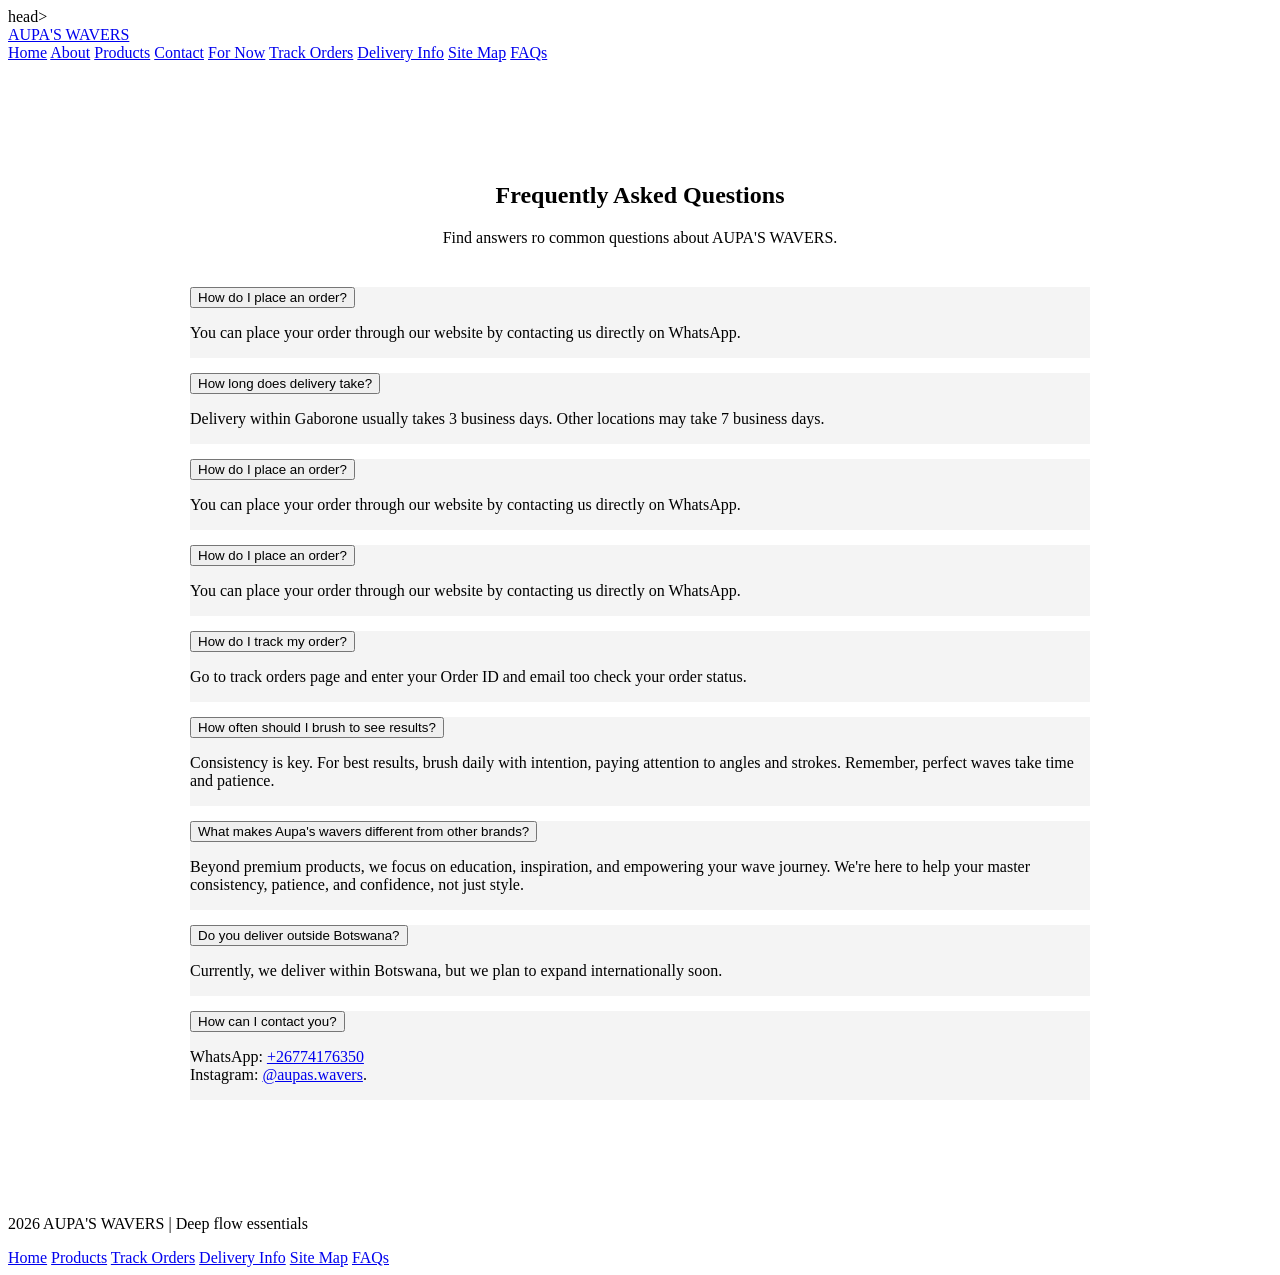
<file: for-now.html>
<!DOCTYPE html>
<html lang="en">

  <head>
    <meta charset="UFT-8">
    <title>FAQs | AUPA'S WAVERS</title>
    <meta name="viewport" content=width=device-width, initial-scale=1.0">

    <link href="https://fonts.googleapis.com/css2?family=Poppins:wght@300;400; 600;800&display=swap" rel="stylesheet">
    <link rel=stylesheet" href=style.css">

    <style>

      .faq-section{
        max-width:900px;
        margin: 80px auto;
        padding:20px;
        text-align:center;
      }

      .faq-section h1{
        margin-bottom:10px:
      }

      .faq-container{
        margin-top:40px;
        text-align:left;
      }

      .faq{
        background: #f4f4f4;
        margin-bottom:15px;
        border-radiys: 8px;
        overflow:hidden;
      }

      .faq-question
      width:100%;
      padding:18px;
      border:none;
      outline:none;
      font-size:16px;
      font-weight:600;
      text-align:left;
      background:#f4f4f4;
      cursor:point;
      }

      .faq-answer{
        display:none;
        padding:15px 18px;
        background:white;
        border-top:1px solid #ddd;
      }

      </style>
  </head>head>

  <body>

    <!--NAVIGATION-->
    <nav class="navbar">
      <div class="nav-container">

        <a href="index.html" class="nav-logo">AUPA'S WAVERS</a>

        <div class="nav-links">
          <a href="index.html#hero">Home</a>
            <a href="index.html#about">About</a>
            <a href="products.html">Products</a>
            <a href="index.html#contact">Contact</a>
            <a href="for-now.html">For Now</a>
            <a href="track-orders.html">Track Orders</a>
            <a href="delivery-info.html">Delivery Info</a>
            <a href="site-map.html">Site Map</a>
            <a href="faqs.html">FAQs</a>
        </div>
    </nav>

    <section class="faq-section">

      <h1>Frequently Asked Questions</h1>
      <p>Find answers ro common questions about AUPA'S WAVERS.</p>

      <div class="faq-container">

        <div class="faq">
          <button class="faq-question">How do I place an order?</button>
          <div class="faq-answer">
            <p>You can place your order through our website by contacting us directly on WhatsApp.</p>
          </div>
        </div>

        <div class="faq">
          <button class="faq-question">How long does delivery take?</button>
          <div class="faq-answer">
            <p>Delivery within Gaborone usually takes 3 business days. Other locations may take 7 business days.</p>
          </div>
        </div>

        <div class="faq">
          <button class="faq-question">How do I place an order?</button>
          <div class="faq-answer">
            <p>You can place your order through our website by contacting us directly on WhatsApp.</p>
          </div>
        </div><div class="faq">
          <button class="faq-question">How do I place an order?</button>
          <div class="faq-answer">
            <p>You can place your order through our website by contacting us directly on WhatsApp.</p>
          </div>
        </div>
        
        <div class="faq">
          <button class="faq-question">How do I track my order?</button>
          <div class="faq-answer">
            <p>Go to track orders page and enter your Order ID and email too check your order status.</p>
          </div>
        </div>

        <div class="faq">
          <button class="faq-question">How often should I brush to see results?</button>
          <div class="faq-answer">
            <p>Consistency is key. For best results, brush daily with intention, paying attention to angles and strokes. Remember, perfect waves take time and patience.</p>
          </div>
        </div>

        <div class="faq">
          <button class="faq-question">What makes Aupa's wavers different from other brands?</button>
          <div class="faq-answer">
            <p>Beyond premium products, we focus on education, inspiration, and empowering your wave journey. We're here to help your master consistency, patience, and confidence, not just style.</p>
          </div>
        </div>

        <div class="faq">
          <button class="faq-question">Do you deliver outside Botswana?</button>
          <div class="faq-answer">
            <p>Currently, we deliver within Botswana, but we plan to expand internationally soon.</p>
          </div>
        </div>

        
       <div class="faq">
          <button class="faq-question">How can I contact you?</button>
          <div class="faq-answer">
            <p>
              WhatsApp: <a href="https://wa.me/26774176350" target="_blank">+26774176350</a><br>
              Instagram: <a href="https://www.instagram.com/aupas.wavers?utm_source=qr&igsh=M3Z4MXF3N3lia3J2" target="_blank">@aupas.wavers</a>.
            </p>
          </div>
        </div>

      </div>

    </section>

    <!--FOOTER-->
    <footer class="footer">

      <p>2026 AUPA'S WAVERS | Deep flow essentials</p>

      <div class="footer-links">
          <a href="index.html">Home</a>
          <a href="products.html">Products</a>
          <a href="track-orders.html">Track Orders</a>
          <a href=delivery-info.html">Delivery Info</a>
          <a href="site-map.html">Site Map</a>
          <a href="faq.html">FAQs</a>
      </div>

    </footer>

    <script>

      const faqs = document.querySelectorAll(".faq-question");

      faqs.forEach(button => {
        button.addEventListener("click", () => {

          const answer = button.nextElementSibling;

          if(answer.style.display === "bllock"){
            answer.style.display = "none";
          } else {
            answer.style.display = "block";
          }

        });
      });

    </script>

  </body>
</html>
</file>
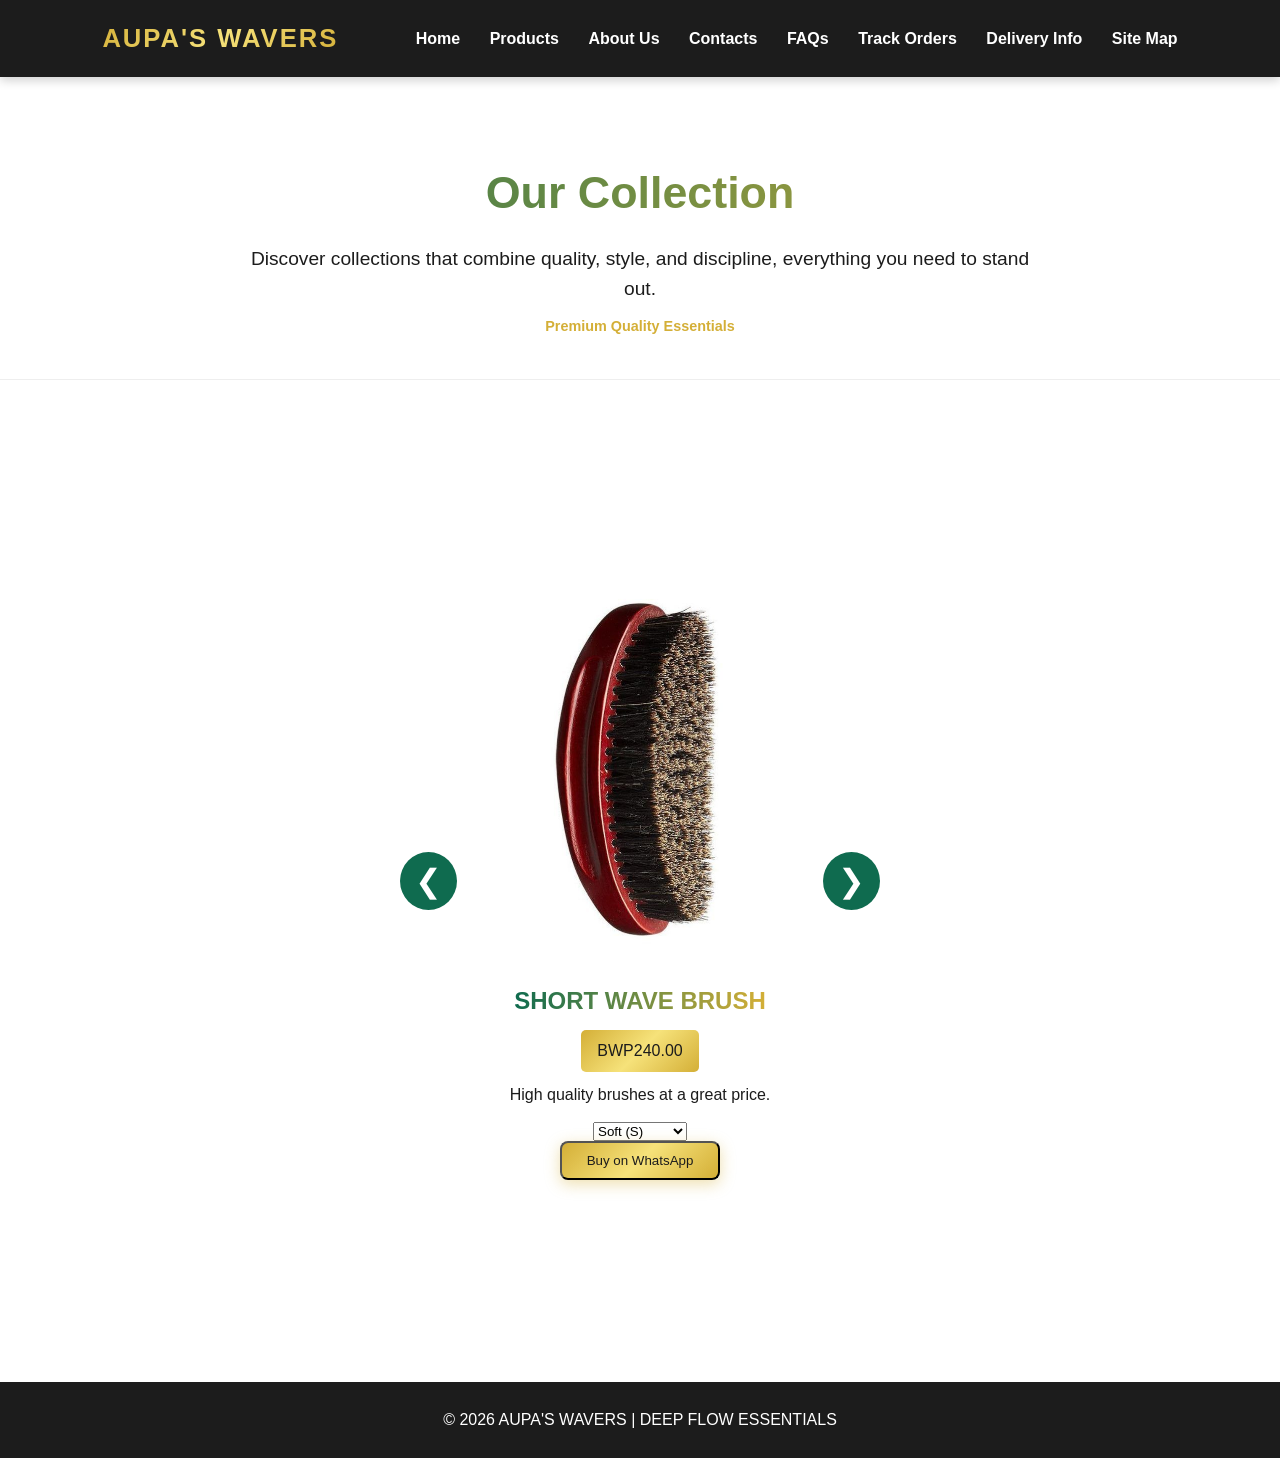
<file: products.html>
<!DOCTYPE html>
<html lang="en">
<head> 
   <meta charset="UTF-8">
   <meta name="viewport" content="width=device-width, initial-scale=1.0">
   <title>AUPA'S WAVERS | Products</title>
   <link rel="stylesheet" href="style.css">
   <style>
   /* Dots styling */
   .carousel-dots {
       text-align: center;
       margin-top: 15px;
   }

   .carousel-dots .dot {
       display: inline-block;
       width: 12px;
       height: 12px;
       margin: 0 6px;
       background-color: #ccc;
       border-radius: 50%;
       border: none;
       cursor: pointer;
       transition: background-color #FAF3E3;
   }

   .carousel-dots .dot.active {
       background: #D4AF37; /* accent gold */
   }
   </style>
</head> 
<body>

<!-- Navigation -->
<nav class="navbar">
    <div class="nav-container">
        <a href="index.html" class="nav-logo">AUPA'S WAVERS</a>
        <div class="nav-links">
            <a href="index.html">Home</a>
            <a href="products.html">Products</a>
            <a href="aboutus.html">About Us</a>
            <a href="contacts.html">Contacts</a>
            <a href="faqs.html">FAQs</a>
            <a href="track-orders.html">Track Orders</a>
            <a href="delivery-info.html">Delivery Info</a>
            <a href="site-map.html">Site Map</a>
        </div>
    </div>
</nav>

<!-- Page Header -->
<section class="page-header">
    <div class="page-header-content">
        <h1>Our Collection</h1>
        <p>Discover collections that combine quality, style, and discipline, everything you need to stand out.</p>
    </div>
</section>

<!-- Products Slideshow -->
<section class="products-section">
    <div class="carousel-container">
        <button class="carousel-btn prev">&#10094;</button>

        <div class="carousel-track">

            <!-- Slide 1 -->
            <div class="carousel-item">
                <img src="short_brush.jpg" alt="SHORT BRUSH">
                <h3>SHORT WAVE BRUSH</h3>
                <span class="price">BWP240.00</span>
                <p>High quality brushes at a great price.</p>
                <select id="short-brush" class="texture-select">
                    <option value="S">Soft (S)</option>
                    <option value="M">Medium (M)</option>
                    <option value="H">Hard (H)</option>
                </select>
                <button class="buy-btn" onclick="orderOnWhatsApp('Short Wave Brush','BWP240.00','short-brush')">Buy on WhatsApp</button>
            </div>

            <!-- Slide 2 -->
            <div class="carousel-item">
                <img src="long_brush.jpg" alt="LONG BRUSH">
                <h3>LONG WAVE BRUSH</h3>
                <span class="price">BWP310.00</span>
                <p>High quality wave brushes.</p>
                <select id="long-brush" class="texture-select">
                    <option value="S">Soft (S)</option>
                    <option value="M">Medium (M)</option>
                    <option value="H">Hard (H)</option>
                </select>
                <button class="buy-btn" onclick="orderOnWhatsApp('Long Wave Brush','BWP310.00','long-brush')">Buy on WhatsApp</button>
            </div>

            <!-- Slide 3 -->
            <div class="carousel-item">
                <img src="durag.jpg" alt="DURAG">
                <h3>DURAG</h3>
                <span class="price">BWP120.00</span>
                <p>High quality durags.</p>
                <select id="durags" class="color-select">
                    <option value="B">Black (B)</option>
                    <option value="S">Silver (S)</option>
                    <option value="M">Meroon (M)</option>
                    <option value="B">Blue (B)</option>
                    <option value="W">White (W)</option>
                </select>
                <button class="buy-btn" onclick="orderOnWhatsApp('Durag','BWP120.00','durags')">Buy on WhatsApp</button>
            </div>

            <!-- Slide 4 -->
            <div class="carousel-item">
                <img src="wave_controller.jpg" alt="Wave Controller">
                <h3>WAVE CONTROLLER</h3>
                <span class="price">BWP100.00</span>
                <p>Style your waves with us.</p>
                <button class="buy-btn" onclick="orderOnWhatsApp('Wave Controller','BWP100.00')">Buy on WhatsApp</button>
            </div>

            <!-- Slide 5 -->
            <div class="carousel-item">
                <img src="wave.shampoo.bar.jpg" alt="Wave Shampoo Bar">
                <h3>WAVE SHAMPOO BAR</h3>
                <span class="price">BPW24.00</span>
                <p>Keep your hair clean.</p>
                <button class="buy-btn" onclick="orderOnWhatsApp('Wave Shampoo Bar','BWP24.00')">Buy on WhatsApp</button>
            </div>

            <!-- Slide 6 -->
            <div class="carousel-item">
                <img src="moisturizer_combo.jpg" alt="moisturizer combo">
                <h3>MOISTURIZER COMBO</h3>
                <span class="price">BWP250.00</span>
                <p>Keep your waves healthy.</p>
                <button class="buy-btn" onclick="orderOnWhatsApp('Moisturizer combo','BWP250.00','moisturizer-combo')">Buy on WhatsApp</button>
            </div>

            <!-- Slide 7 -->
            <div class="carousel-item">
                <img src="wave_cap.jpg" alt="Wave Cap">
                <h3>WAVE CAP</h3>
                <span class="price">BWP150.00</span>
                <p>High quality wave cap at a great price.</p>
                <select id="color-wave-cap" class="color-select">
                    <option value="B">Black (B)</option>
                    <option value="W">White (W)</option>
                    <option value="B">Blue (B)</option>
                </select>
                <button class="buy-btn" onclick="orderOnWhatsApp('Wave Cap','BWP150.00','color-wave-cap')">Buy on WhatsApp</button>
            </div>

        </div>

        <div class="carousel-dots"></div>

        <button class="carousel-btn next">&#10095;</button>
    </div>
</section>

<!-- Footer -->
<footer>
    &copy; 2026 AUPA'S WAVERS | DEEP FLOW ESSENTIALS
</footer>

   <script>
   const track = document.querySelector('.carousel-track');
const slides = Array.from(track.children);
const nextBtn = document.querySelector('.carousel-btn.next');
const prevBtn = document.querySelector('.carousel-btn.prev');
let currentIndex = 0;

// Get the correct width of a single slide
function getSlideWidth() {
    return track.offsetWidth; // full container width
}

// Move to a specific slide
function goToSlide(index) {
    const slideWidth = getSlideWidth();
    track.style.transform = `translateX(-${index * slideWidth}px)`;
}

// Next slide
nextBtn.addEventListener('click', () => {
    currentIndex = (currentIndex + 1) % slides.length;
    goToSlide(currentIndex);
});

// Previous slide
prevBtn.addEventListener('click', () => {
    currentIndex = (currentIndex - 1 + slides.length) % slides.length;
    goToSlide(currentIndex);
});

// Auto-slide every 6 seconds
setInterval(() => {
    currentIndex = (currentIndex + 1) % slides.length;
    goToSlide(currentIndex);
}, 6000);

// Swipe support
let startX = 0;
let isDragging = false;

track.addEventListener('touchstart', e => {
    startX = e.touches[0].clientX;
    isDragging = true;
});

track.addEventListener('touchmove', e => {
    if(!isDragging) return;
    const diffX = e.touches[0].clientX - startX;
    // Optional: You can drag the slides visually here
});

track.addEventListener('touchend', e => {
    isDragging = false;
    const endX = e.changedTouches[0].clientX;
    const diffX = endX - startX;
    if(diffX > 50) {
        // Swipe right → prev
        currentIndex = (currentIndex - 1 + slides.length) % slides.length;
    } else if(diffX < -50) {
        // Swipe left → next
        currentIndex = (currentIndex + 1) % slides.length;
    }
    goToSlide(currentIndex);
});

// Adjust on window resize
window.addEventListener('resize', () => {
    goToSlide(currentIndex);
});

// Initialize
goToSlide(currentIndex);
    </script>
</body>
</html>
</file>
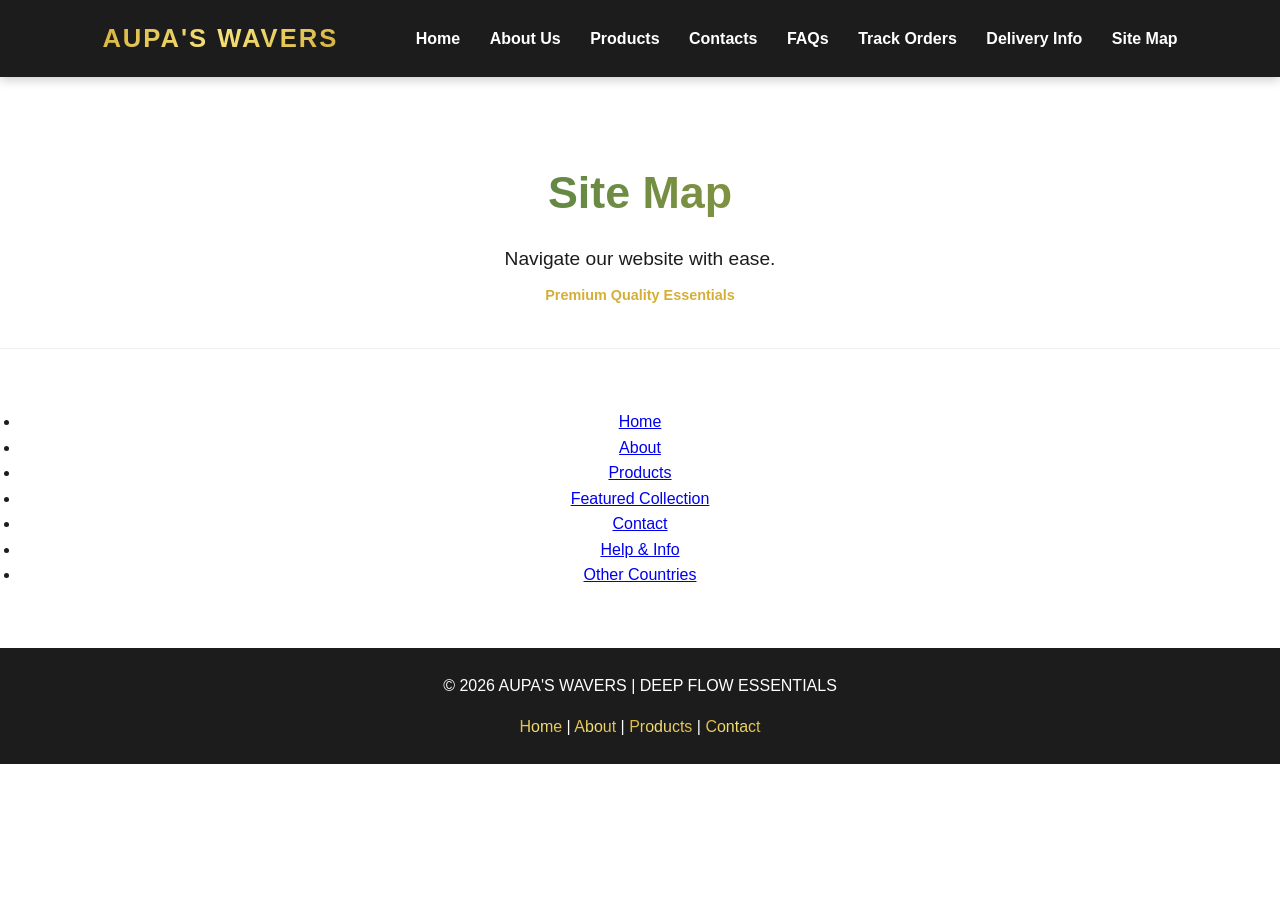
<file: site-map.html>
<!DOCTYPE html>
<html lang="en">
<head>
    <meta charset="UTF-8">
    <meta name="viewport" content="width=device-width, initial-scale=1.0">
    <title>Site Map | AUPA'S WAVERS</title>
    <link rel="stylesheet" href="style.css">
</head>
<body>

<!-- NAVIGATION -->
<nav class="navbar">
    <div class="nav-container">
        <a href="index.html" class="nav-logo">AUPA'S WAVERS</a>
        <div class="nav-links">
            <a href="index.html">Home</a>
            <a href="aboutus.html">About Us</a>
            <a href="products.html">Products</a>
            <a href="contacts.html">Contacts</a>
            <a href="faqs.html">FAQs</a>
            <a href="track-orders.html">Track Orders</a>
            <a href="delivery-info.html">Delivery Info</a>
            <a href="site-map.html">Site Map</a>
        </div>
    </div>
</nav>

<!-- PAGE HEADER -->
<section class="page-header">
    <h1>Site Map</h1>
    <p>Navigate our website with ease.</p>
</section>

<!-- SITEMAP LINKS -->
<section class="mission">
    <ul>
        <li><a href="index.html#hero">Home</a></li>
        <li><a href="index.html#about">About</a></li>
        <li><a href="products.html">Products</a></li>
        <li><a href="index.html#featured">Featured Collection</a></li>
        <li><a href="index.html#contact">Contact</a></li>
        <li><a href="index.html#help">Help & Info</a></li>
        <li><a href="index.html#other-countries">Other Countries</a></li>
    </ul>
</section>

<!-- FOOTER -->
<footer class="footer">
    <p>© 2026 AUPA'S WAVERS | DEEP FLOW ESSENTIALS</p>
    <div class="footer-links">
        <a href="index.html#hero">Home</a> |
        <a href="index.html#about">About</a> |
        <a href="products.html">Products</a> |
        <a href="index.html#contact">Contact</a>
    </div>
</footer>

</body>
</html>
</file>
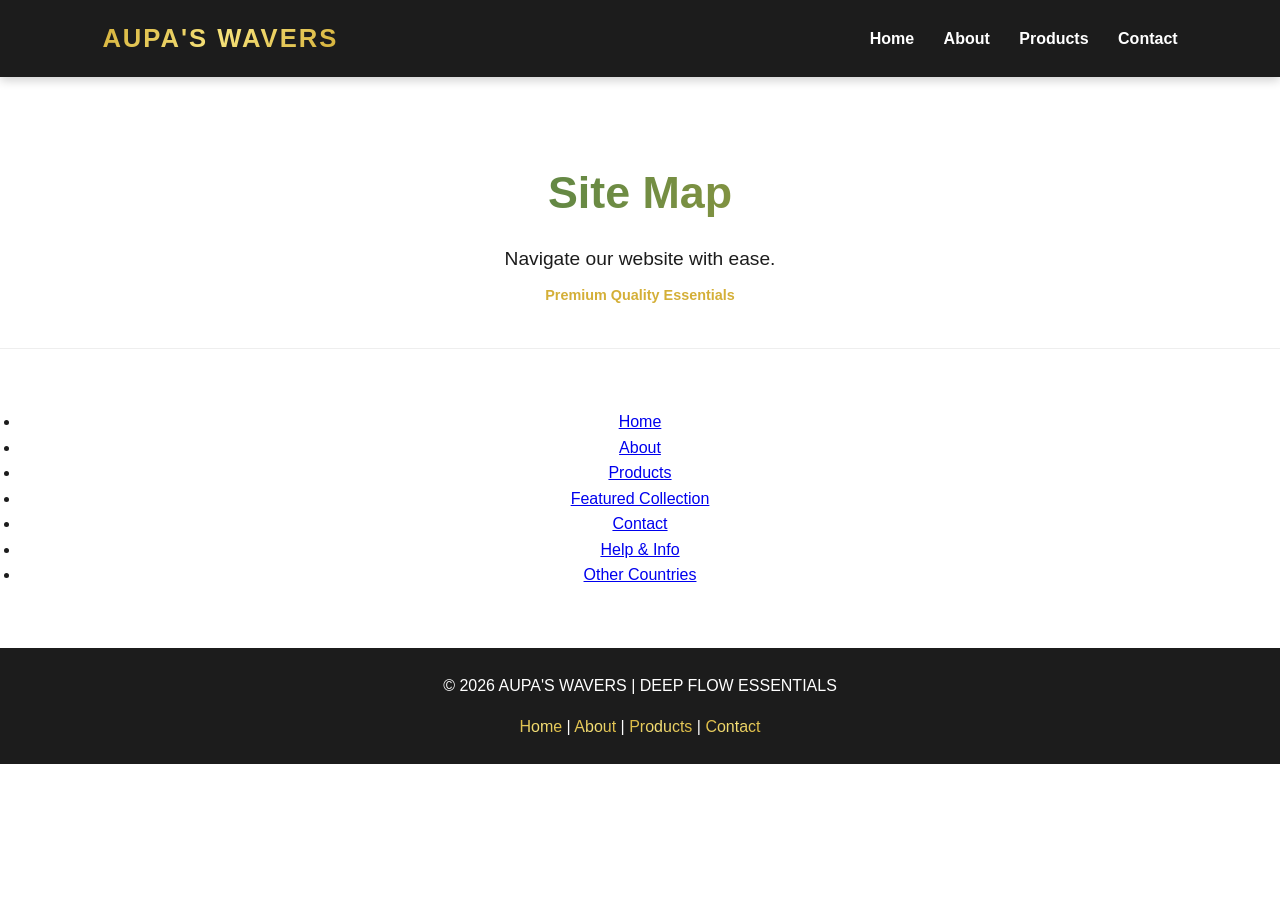
<file: sitemap.html>
<!DOCTYPE html>
<html lang="en">
<head>
    <meta charset="UTF-8">
    <meta name="viewport" content="width=device-width, initial-scale=1.0">
    <title>Site Map | AUPA'S WAVERS</title>
    <link rel="stylesheet" href="style.css">
</head>
<body>

<!-- NAVIGATION -->
<nav class="navbar">
    <div class="nav-container">
        <a href="index.html" class="nav-logo">AUPA'S WAVERS</a>
        <div class="nav-links">
            <a href="index.html#hero">Home</a>
            <a href="index.html#about">About</a>
            <a href="products.html">Products</a>
            <a href="index.html#contact">Contact</a>
        </div>
    </div>
</nav>

<!-- PAGE HEADER -->
<section class="page-header">
    <h1>Site Map</h1>
    <p>Navigate our website with ease.</p>
</section>

<!-- SITEMAP LINKS -->
<section class="mission">
    <ul>
        <li><a href="index.html#hero">Home</a></li>
        <li><a href="index.html#about">About</a></li>
        <li><a href="products.html">Products</a></li>
        <li><a href="index.html#featured">Featured Collection</a></li>
        <li><a href="index.html#contact">Contact</a></li>
        <li><a href="index.html#help">Help & Info</a></li>
        <li><a href="index.html#other-countries">Other Countries</a></li>
    </ul>
</section>

<!-- FOOTER -->
<footer class="footer">
    <p>© 2026 AUPA'S WAVERS | DEEP FLOW ESSENTIALS</p>
    <div class="footer-links">
        <a href="index.html#hero">Home</a> |
        <a href="index.html#about">About</a> |
        <a href="products.html">Products</a> |
        <a href="index.html#contact">Contact</a>
    </div>
</footer>

</body>
</html>
</file>
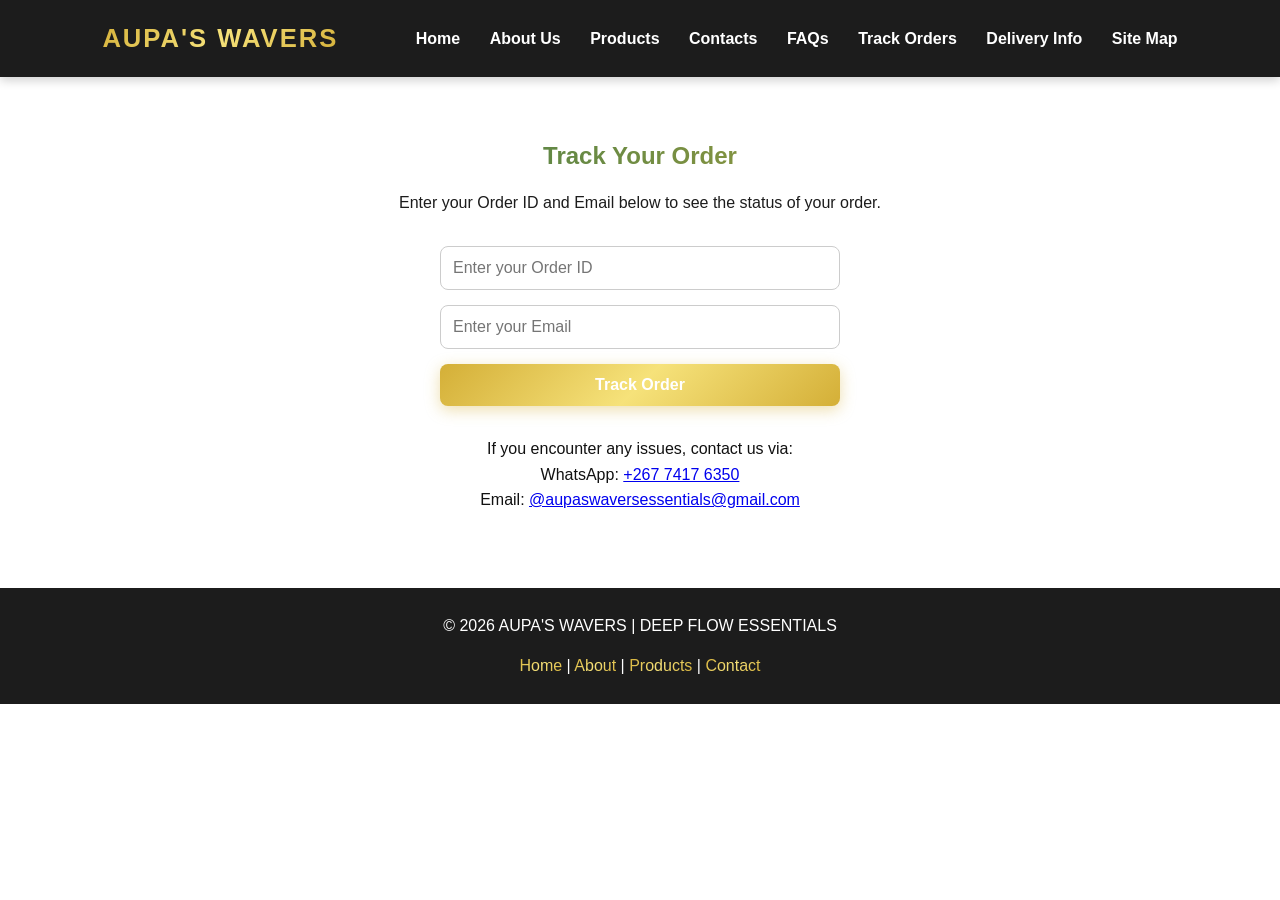
<file: track-order.html>
<!DOCTYPE html>
<html lang="en">
<head>
    <meta charset="UTF-8">
    <title>Track Your Order | AUPA'S WAVERS</title>
    <meta name="viewport" content="width=device-width, initial-scale=1.0">

    <!-- Google Font -->
    <link href="https://fonts.googleapis.com/css2?family=Poppins:wght@300;400;600;800&display=swap" rel="stylesheet">

    <!-- Link to your CSS -->
    <link rel="stylesheet" href="style.css">

    <style>
        /* Simple inline styles for this page */
        .track-order-section {
            text-align: center;
            padding: 60px 20px;
        }

        .track-order-form {
            max-width: 400px;
            margin: 30px auto;
        }

        .track-order-form input {
            width: 100%;
            padding: 12px;
            margin-bottom: 15px;
            border-radius: 8px;
            border: 1px solid #ccc;
            font-size: 1rem;
        }

        .track-order-form button {
            width: 100%;
            padding: 12px;
            border: none;
            border-radius: 8px;
            background-color: #c1121f;
            color: #fff;
            font-weight: bold;
            cursor: pointer;
            font-size: 1rem;
            transition: all 0.3s ease;
        }

        .track-order-form button:hover {
            background-color: #111;
        }

        .confirmation-message {
            margin-top: 20px;
            color: #111;
            font-weight: bold;
            display: none;
        }
    </style>
</head>
<body>

<!-- NAVIGATION -->
<nav class="navbar">
    <div class="nav-container">
        <a href="index.html" class="nav-logo">AUPA'S WAVERS</a>
        <div class="nav-links">
            <a href="index.html">Home</a>
            <a href="aboutus.html">About Us</a>
            <a href="products.html">Products</a>
            <a href="contacts.html">Contacts</a>
            <a href="faqs.html">FAQs</a>
            <a href="track-orders.html">Track Orders</a>
            <a href="delivery-info.html">Delivery Info</a>
            <a href="site-map.html">Site Map</a>
        </div>
</div>
</nav>

<!-- TRACK YOUR ORDER SECTION -->
<section class="track-order-section">
    <h1>Track Your Order</h1>
    <p>Enter your Order ID and Email below to see the status of your order.</p>

    <form class="track-order-form" id="trackOrderForm">
        <input type="text" placeholder="Enter your Order ID" required id="orderId">
        <input type="email" placeholder="Enter your Email" required id="orderEmail">
        <button type="submit">Track Order</button>
    </form>

    <p class="confirmation-message" id="confirmationMessage"></p>

    <p style="margin-top:20px; color:#111;">
        If you encounter any issues, contact us via:<br>
        WhatsApp: <a href="https://wa.me/26774176350" target="_blank">+267 7417 6350</a><br>
        Email: <a href="mailto:@aupaswaveressentials@gmail.com">@aupaswaversessentials@gmail.com</a>
    </p>
</section>

<!-- FOOTER -->
<footer class="footer">
    <p>© 2026 AUPA'S WAVERS | DEEP FLOW ESSENTIALS</p>
    <div class="footer-links">
        <a href="index.html#hero">Home</a> |
        <a href="about.html">About</a> |
        <a href="products.html">Products</a> |
        <a href="index.html#contact">Contact</a>
    </div>
</footer>

<!-- Simple JS for fake tracking -->
<script>
    const form = document.getElementById('trackOrderForm');
    const confirmationMessage = document.getElementById('confirmationMessage');

    form.addEventListener('submit', function(e) {
        e.preventDefault(); // prevent form submission

        const orderId = document.getElementById('orderId').value;
        const email = document.getElementById('orderEmail').value;

        // Show a fake dynamic confirmation
        confirmationMessage.style.display = 'block';
        confirmationMessage.innerHTML = `Thank you! Your order <strong>${orderId}</strong> associated with <strong>${email}</strong> is being processed. You will receive updates via email or WhatsApp.`;
        
        // Clear the form fields
        form.reset();
    });
</script>
</body>
</html>
</file>
<file: style.css>
/* =========================
   Root / Brand Colors
========================= */
:root {
    --primary-green: #0F6B4F;
    --accent-gold: #D4AF37;
    --charcoal-black: #1C1C1C;
    --primary-white: #ffffff;
    --light-gray: #f5f5f5;
    --gold-gradient: linear-gradient(135deg, #D4AF37, #F6E27A, #D4AF37);
}

/* =========================
   General Styles
========================= */
* {
    margin: 0;
    padding: 0;
    box-sizing: border-box;
    font-family: 'Arial', sans-serif;
}

html {
    scroll-behavior: smooth;
}

body {
    background-color: var(--primary-white);
    color: var(--charcoal-black);
    line-height: 1.6;
}

section {
    padding: 70px 8%;
}

h1, h2, h3 {
    background: linear-gradient(90deg, var(--primary-green), var(--accent-gold));
    -webkit-background-clip: text;
    -webkit-text-fill-color: transparent;
    margin-bottom: 15px;
}

p {
    margin-bottom: 15px;
}

/* =========================
   Navbar
========================= */
.navbar {
    position: sticky;
    top: 0;
    width: 100%;
    background-color: var(--charcoal-black);
    padding: 18px 8%;
    z-index: 100;
    box-shadow: 0 3px 10px rgba(0,0,0,0.2);
}

.nav-container {
    display: flex;
    justify-content: space-between;
    align-items: center;
    max-width: 1200px;
    margin: 0 auto;
}

.nav-logo {
    font-size: 1.6rem;
    font-weight: bold;
    background: var(--gold-gradient);
    -webkit-background-clip: text;
    -webkit-text-fill-color: transparent;
    text-decoration: none;
    letter-spacing: 2px;
}

.nav-links a {
    color: var(--primary-white);
    font-weight: bold;
    margin-left: 25px;
    text-decoration: none;
    transition: 0.3s ease;
}

.nav-links a:hover {
    color: var(--accent-gold);
}

/* =========================
   Hero Section
========================= */
.hero {
    position: relative;
    height: 100vh;
    background-image: url("aupaessentials.png");
    background-size: cover;
    background-position: center;
    background-repeat: no-repeat;
    display: flex;
    justify-content: center;
    align-items: flex-start;
    text-align: center;
    color: var(--primary-white);
    padding-top: 10%;
    overflow: hidden;
}

.hero::after {
    content: "";
    position: absolute;
    inset: 0;
    background: rgba(0,0,0,0.3);
}

.hero-content {
    position: relative;
    z-index: 1;
    max-width: 800px;
    padding: 20px;
}

.hero h1 {
    font-size: 3rem;
    margin-bottom: 20px;
    font-weight: bold;
}

.hero p {
    font-size: 1.5rem;
    margin-bottom: 30px;
}

.hero-btn {
    font-size: 1.2rem;
    padding: 12px 35px;
    background: var(--gold-gradient);
    color: var(--charcoal-black);
    font-weight: bold;
    border: none;
    border-radius: 8px;
    cursor: pointer;
    transition: all 0.3s ease;
    box-shadow: 0 4px 15px rgba(212, 175, 55, 0.4);
}

.hero-btn:hover {
    background: var(--primary-green);
    color: var(--primary-white);
    box-shadow: 0 6px 25px rgba(212, 175, 55, 0.6);
    transform: translateY(-3px);
}

/* =========================
   Page Headers
========================= */
.page-header {
    background-color: var(--primary-white);
    text-align: center;
    padding: 80px 20px 40px 20px;
    border-bottom: 1px solid #eee;
}

.page-header h1 {
    font-size: 2.8rem;
    font-weight: bold;
}

.page-header p {
    font-size: 1.2rem;
    color: var(--charcoal-black);
    max-width: 800px;
    margin: 0 auto;
}

.page-header::after {
    content: "Premium Quality Essentials";
    display: inline-block;
    margin-top: 10px;
    font-size: 0.9rem;
    font-weight: bold;
    color: var(--accent-gold);
}

/* =========================
   Mission / About
========================= */
.mission {
    background-color: var(--primary-white);
    padding: 60px 20px;
    text-align: center;
}

/* =========================
   Founder Section
========================= */
.founder-section {
    background-color: var(--primary-white);
    padding: 60px 20px;
    text-align: center;
    border-top: 1px solid #eee;
    border-bottom: 1px solid #eee;
}

.founder-section .highlight {
    color: var(--accent-gold);
}

/* =========================
   Carousel / Products
========================= */
.carousel-container {
    position: relative;
    overflow: hidden;
    max-width: 500px;
    margin: 40px auto;
}

.carousel-track {
    display: flex;
    transition: transform 0.5s ease-in-out;
}

.carousel-item {
    min-width: 100%;
    flex: 0 0 100%;
    display: flex;
    flex-direction: column;
    align-items: center;
    justify-content: center;
    padding: 20px;
}

.carousel-item img {
    width: 100%;
    max-width: 300px;
    height: auto;
    object-fit: contain;
    border-radius: 12px;
    margin-bottom: 15px;
}

.carousel-item h3 {
    font-size: 1.5rem;
    margin-bottom: 10px;
}

.carousel-item p {
    font-size: 1rem;
}

.carousel-item .price {
    background: var(--gold-gradient);
    color: var(--charcoal-black);
    padding: 8px 16px;
    border-radius: 5px;
    margin-bottom: 10px;
}

.carousel-item .buy-btn {
    background: var(--gold-gradient);
    color: var(--charcoal-black);
    padding: 10px 25px;
    border-radius: 8px;
    cursor: pointer;
    box-shadow: 0 4px 15px rgba(212, 175, 55, 0.4);
}

.carousel-item .buy-btn:hover {
    background: var(--primary-green);
    color: var(--primary-white);
}

.carousel-btn {
    position: absolute;
    top: 50%;
    transform: translateY(-50%);
    background: var(--primary-green);
    color: var(--primary-white);
    border: none;
    font-size: 2rem;
    padding: 10px 15px;
    border-radius: 50%;
    cursor: pointer;
}

.carousel-btn:hover {
    background: var(--charcoal-black);
}

.carousel-btn.prev {
    left: 10px;
}

.carousel-btn.next {
    right: 10px;
}

/* =========================
   Forms / Buttons
========================= */
.track-order-form button,
.help-form button,
.newsletter button {
    background: var(--gold-gradient);
    color: var(--charcoal-black);
    box-shadow: 0 4px 15px rgba(212, 175, 55, 0.4);
}

.track-order-form button:hover,
.help-form button:hover,
.newsletter button:hover {
    background: var(--primary-green);
    color: var(--primary-white);
}

/* =========================
   Footer
========================= */
footer {
    background-color: var(--charcoal-black);
    color: var(--primary-white);
    text-align: center;
    padding: 25px;
}

footer a {
    background: var(--gold-gradient);
    -webkit-background-clip: text;
    -webkit-text-fill-color: transparent;
}

/* =========================
   FAQ Section
========================= */
.faq-section {
    background-color: var(--light-gray);
    padding: 70px 8%;
    text-align: center;
}

.faq-section h1 {
    font-size: 2.5rem;
    font-weight: 700;
    color: var(--primary-green);
    margin-bottom: 10px;
}

.faq-section p {
    font-size: 1.1rem;
    color: var(--charcoal-black);
    margin-bottom: 40px;
}

.faq-container {
    max-width: 800px;
    margin: 0 auto;
    text-align: left;
}

.faq {
    background-color: var(--primary-white);
    border: 2px solid var(--primary-green);
    border-radius: 10px;
    margin-bottom: 15px;
    overflow: hidden;
    transition: all 0.3s ease;
}

.faq-question {
    width: 100%;
    text-align: left;
    background-color: var(--primary-green);
    color: var(--primary-white);
    font-size: 1.2rem;
    font-weight: 600;
    padding: 15px 20px;
    border: none;
    cursor: pointer;
    outline: none;
    transition: background 0.3s ease;
}

.faq-question:hover {
    background-color: var(--accent-gold);
    color: var(--charcoal-black);
}

.faq-answer {
    background-color: var(--light-gray);
    color: var(--charcoal-black);
    padding: 0 15px;
    font-size: 1rem;
    max-height: 0;
    overflow: hidden;
    transition: max-height 0.4s ease, padding 0.4s ease;
}

.faq-answer p {
    margin: 10px 0;
}

.faq-answer a {
    color: var(--accent-gold);
    text-decoration: none;
    font-weight: 600;
}

.faq-answer a:hover {
    text-decoration: underline;
   }
</file>
